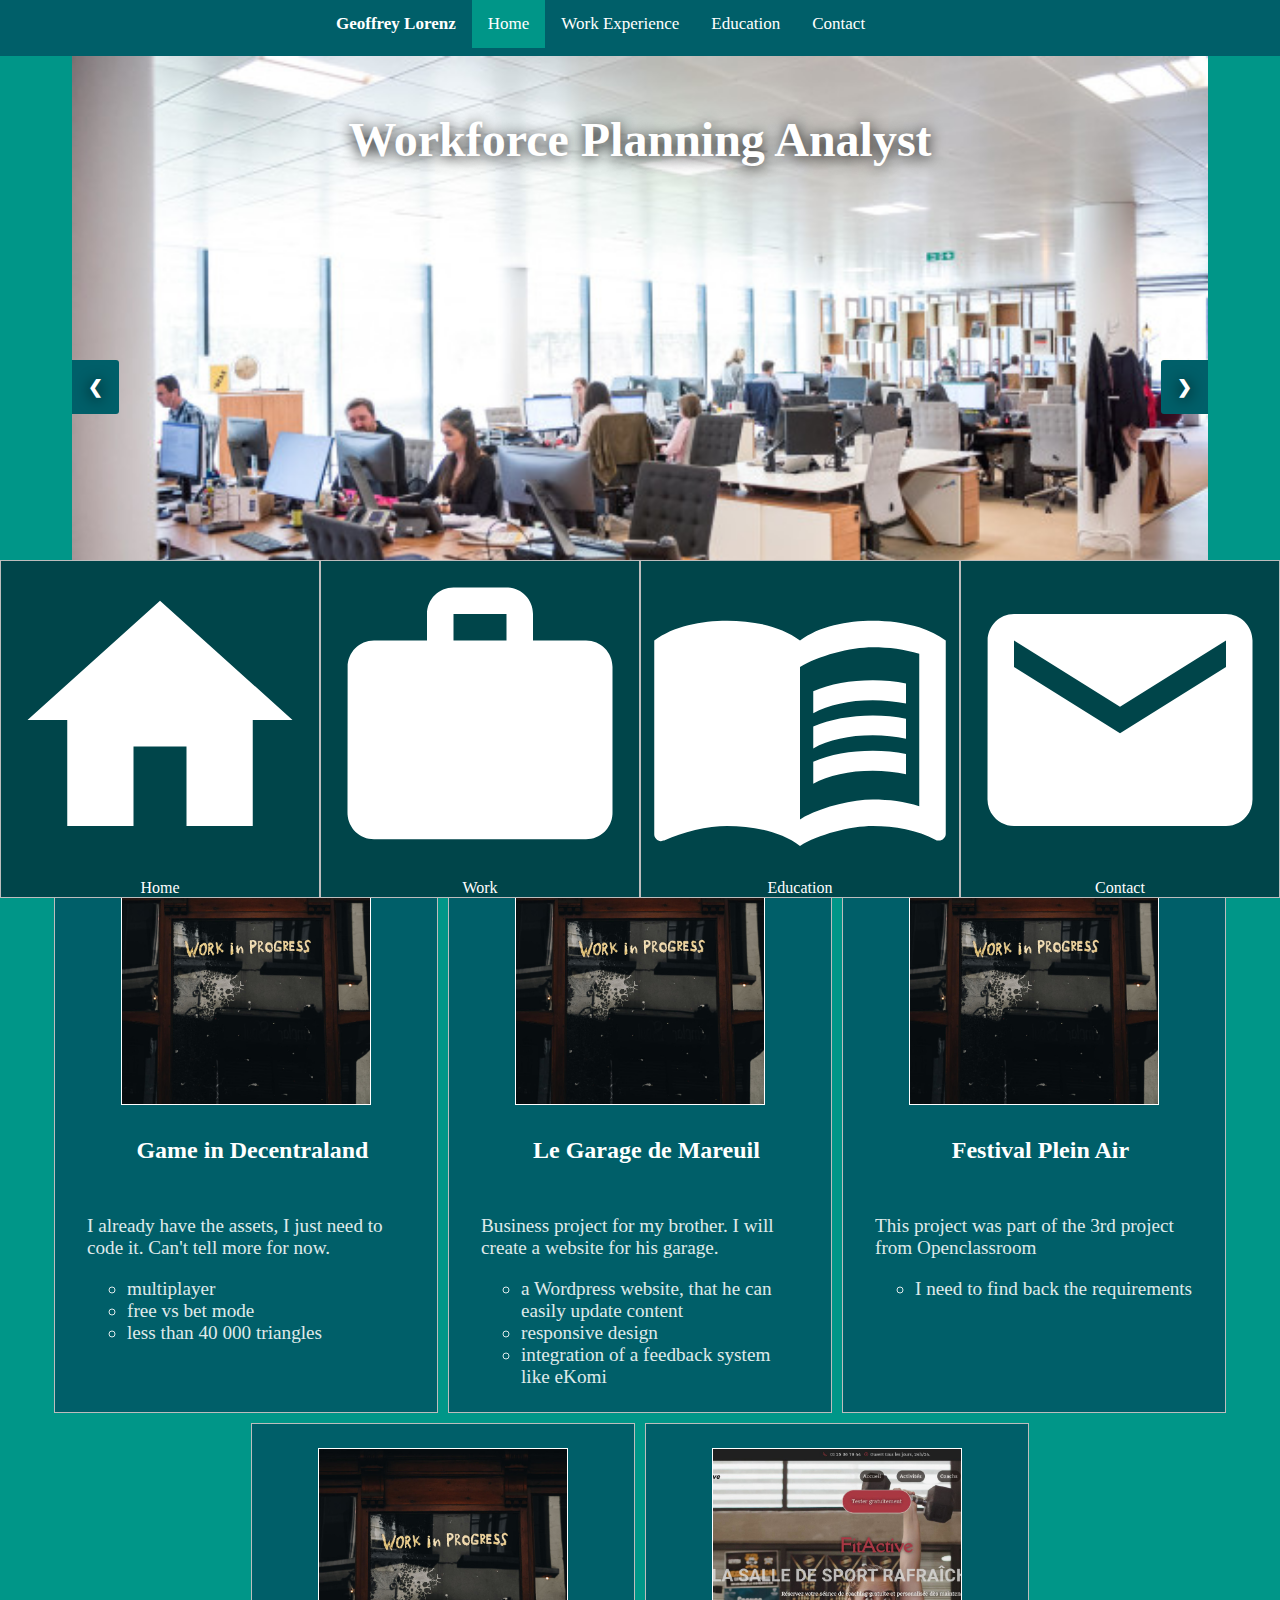
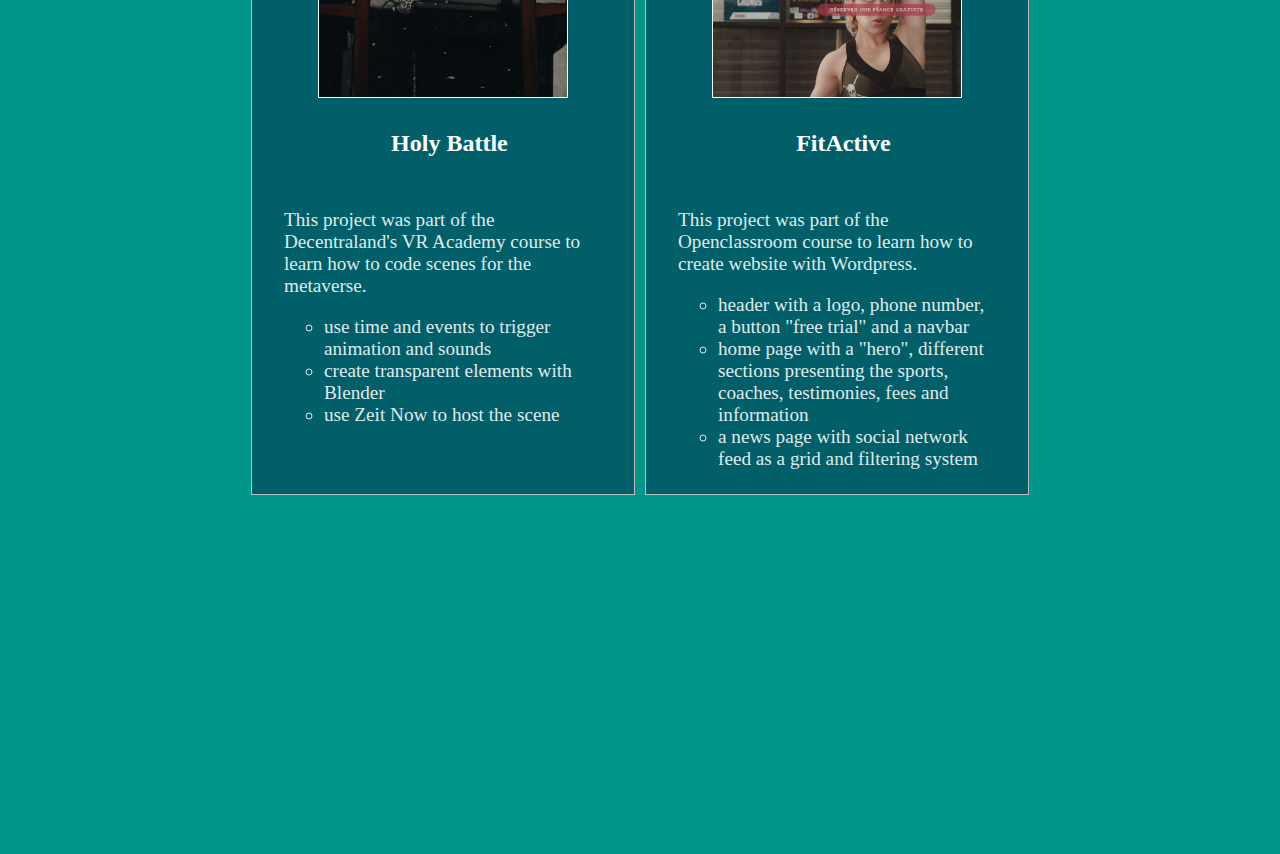
<file: design/code/index.html>
<!DOCTYPE html>
<html lang="en">
<head>
  <title>Geoffrey Lorenz's portfolio - Web Development</title>
  <meta charset="UTF-8">
  <meta name="description" content="Geoffrey's Lorenz Portfolio. Web development and VR related projects ranging from Wordpress website to 3D creations in Decentraland">
  <meta name="copyright" content="Geoffrey Lorenz">
  <meta name="author" content="geoffrey, @GeoffreyLorenz">
  <meta name="viewport" content="width=device-width, initial-scale=1.0">
  <link href='https://fonts.googleapis.com/css?family=Roboto' rel='stylesheet'>
  <link rel="stylesheet" type="text/css" href="styles/stylehomepage.css">
</head>

<body>
  <header>
    <nav class="topnav" id="myTopnav">
      <h1 id="home" class="page-title"><a href="#home">Geoffrey Lorenz</a></h1>
      <a href="#home" class="nav-element active">Home</a>
      <a href="work-experience.html" class="nav-element">Work Experience</a>
      <a href="education.html" class="nav-element">Education</a>
      <a href="hire-me.html" class="nav-element">Contact</a>
      <a href="javascript:void(0);" class="icon" onclick="myFunction()">
        <img src="images/icons/menu-white-24dp.svg" class="hamburger-menu" alt ="Hamburger menu icon">
      </a>
    </nav>
  </header>

  <section class="hero">
    <!-- Slideshow container from : https://www.w3schools.com/howto/howto_js_slideshow.asp -->
    <div class="slideshow-container fade">
      <!-- Full-width images with number and caption text -->
      <div class="mySlides fade">
        <picture class="caroussel-image">
          <source
          media="(max-width: 767px)"
          sizes="(max-width: 767px) 100vw, 767px"
          srcset="
          images/hero/home/customer-service_osceu7_ar_1_1,c_fill,g_auto__c_scale,w_270.jpg 270w,
          images/hero/home/customer-service_osceu7_ar_1_1,c_fill,g_auto__c_scale,w_393.jpg 393w,
          images/hero/home/customer-service_osceu7_ar_1_1,c_fill,g_auto__c_scale,w_496.jpg 496w,
          images/hero/home/customer-service_osceu7_ar_1_1,c_fill,g_auto__c_scale,w_584.jpg 584w,
          images/hero/home/customer-service_osceu7_ar_1_1,c_fill,g_auto__c_scale,w_674.jpg 674w,
          images/hero/home/customer-service_osceu7_ar_1_1,c_fill,g_auto__c_scale,w_759.jpg 759w,
          images/hero/home/customer-service_osceu7_ar_1_1,c_fill,g_auto__c_scale,w_767.jpg 767w">
          <source
          media="(min-width: 768px) and (max-width: 991px)"
          sizes="(max-width: 991px) 70vw, 694px"
          srcset="
          images/hero/home/customer-service_osceu7_ar_4_3,c_fill,g_auto__c_scale,w_538.jpg 538w,
          images/hero/home/customer-service_osceu7_ar_4_3,c_fill,g_auto__c_scale,w_638.jpg 638w,
          images/hero/home/customer-service_osceu7_ar_4_3,c_fill,g_auto__c_scale,w_694.jpg 694w">
          <source
          media="(min-width: 992px) and (max-width: 1199px)"
          sizes="(max-width: 1200px) 60vw, 720px"
          srcset="
          images/hero/home/customer-service_osceu7_ar_16_9,c_fill,g_auto__c_scale,w_596.jpg 596w,
          images/hero/home/customer-service_osceu7_ar_16_9,c_fill,g_auto__c_scale,w_703.jpg 703w,
          images/hero/home/customer-service_osceu7_ar_16_9,c_fill,g_auto__c_scale,w_720.jpg 720w">
          <img
          sizes="(max-width: 4800px) 40vw, 1920px"
          srcset="
          images/hero/home/customer-service_osceu7_c_scale,w_480.jpg 480w,
          images/hero/home/customer-service_osceu7_c_scale,w_601.jpg 601w,
          images/hero/home/customer-service_osceu7_c_scale,w_709.jpg 709w,
          images/hero/home/customer-service_osceu7_c_scale,w_805.jpg 805w,
          images/hero/home/customer-service_osceu7_c_scale,w_902.jpg 902w,
          images/hero/home/customer-service_osceu7_c_scale,w_985.jpg 985w,
          images/hero/home/customer-service_osceu7_c_scale,w_1066.jpg 1066w,
          images/hero/home/customer-service_osceu7_c_scale,w_1144.jpg 1144w,
          images/hero/home/customer-service_osceu7_c_scale,w_1216.jpg 1216w,
          images/hero/home/customer-service_osceu7_c_scale,w_1289.jpg 1289w,
          images/hero/home/customer-service_osceu7_c_scale,w_1361.jpg 1361w,
          images/hero/home/customer-service_osceu7_c_scale,w_1423.jpg 1423w,
          images/hero/home/customer-service_osceu7_c_scale,w_1920.jpg 1920w"
          src="images/hero/home/customer-service_osceu7_c_scale,w_1920.jpg"
          alt="Customer service office">
        </picture>
        <h2 class="carousel-title">Workforce Planning Analyst</h2>
      </div>

      <div class="mySlides fade">
        <picture class="caroussel-image">
          <source
          media="(max-width: 767px)"
          sizes="(max-width: 767px) 100vw, 767px"
          srcset="
          images/hero/home/web-developer_a68iua_ar_1_1,c_fill,g_auto__c_scale,w_200.jpg 200w,
          images/hero/home/web-developer_a68iua_ar_1_1,c_fill,g_auto__c_scale,w_343.jpg 343w,
          images/hero/home/web-developer_a68iua_ar_1_1,c_fill,g_auto__c_scale,w_456.jpg 456w,
          images/hero/home/web-developer_a68iua_ar_1_1,c_fill,g_auto__c_scale,w_545.jpg 545w,
          images/hero/home/web-developer_a68iua_ar_1_1,c_fill,g_auto__c_scale,w_645.jpg 645w,
          images/hero/home/web-developer_a68iua_ar_1_1,c_fill,g_auto__c_scale,w_724.jpg 724w,
          images/hero/home/web-developer_a68iua_ar_1_1,c_fill,g_auto__c_scale,w_767.jpg 767w">
          <source
          media="(min-width: 768px) and (max-width: 991px)"
          sizes="(max-width: 991px) 70vw, 694px"
          srcset="
          images/hero/home/web-developer_a68iua_ar_4_3,c_fill,g_auto__c_scale,w_538.jpg 538w,
          images/hero/home/web-developer_a68iua_ar_4_3,c_fill,g_auto__c_scale,w_670.jpg 670w,
          images/hero/home/web-developer_a68iua_ar_4_3,c_fill,g_auto__c_scale,w_694.jpg 694w">
          <source
          media="(min-width: 992px) and (max-width: 1199px)"
          sizes="(max-width: 1200px) 60vw, 720px"
          srcset="
          images/hero/home/web-developer_a68iua_ar_16_9,c_fill,g_auto__c_scale,w_596.jpg 596w,
          images/hero/home/web-developer_a68iua_ar_16_9,c_fill,g_auto__c_scale,w_720.jpg 720w">
          <img
          sizes="(max-width: 4800px) 40vw, 1920px"
          srcset="
          images/hero/home/web-developer_a68iua_c_scale,w_480.jpg 480w,
          images/hero/home/web-developer_a68iua_c_scale,w_622.jpg 622w,
          images/hero/home/web-developer_a68iua_c_scale,w_747.jpg 747w,
          images/hero/home/web-developer_a68iua_c_scale,w_859.jpg 859w,
          images/hero/home/web-developer_a68iua_c_scale,w_962.jpg 962w,
          images/hero/home/web-developer_a68iua_c_scale,w_1057.jpg 1057w,
          images/hero/home/web-developer_a68iua_c_scale,w_1148.jpg 1148w,
          images/hero/home/web-developer_a68iua_c_scale,w_1235.jpg 1235w,
          images/hero/home/web-developer_a68iua_c_scale,w_1317.jpg 1317w,
          images/hero/home/web-developer_a68iua_c_scale,w_1920.jpg 1920w"
          src="images/hero/home/web-developer_a68iua_c_scale,w_1920.jpg"
          alt="Laptop of a webdeveloper and other working tools">
        </picture>
        <h2 class="carousel-title">Web Developer</h2>
      </div>

      <div class="mySlides fade">
        <picture class="caroussel-image">
          <source
          media="(max-width: 767px)"
          sizes="(max-width: 767px) 100vw, 767px"
          srcset="
          images/hero/home/vr-developer_ktcyhq_ar_1_1,c_fill,g_auto__c_scale,w_200.jpg 200w,
          images/hero/home/vr-developer_ktcyhq_ar_1_1,c_fill,g_auto__c_scale,w_389.jpg 389w,
          images/hero/home/vr-developer_ktcyhq_ar_1_1,c_fill,g_auto__c_scale,w_532.jpg 532w,
          images/hero/home/vr-developer_ktcyhq_ar_1_1,c_fill,g_auto__c_scale,w_658.jpg 658w,
          images/hero/home/vr-developer_ktcyhq_ar_1_1,c_fill,g_auto__c_scale,w_767.jpg 767w">
          <source
          media="(min-width: 768px) and (max-width: 991px)"
          sizes="(max-width: 991px) 70vw, 694px"
          srcset="
          images/hero/home/vr-developer_ktcyhq_ar_4_3,c_fill,g_auto__c_scale,w_538.jpg 538w,
          images/hero/home/vr-developer_ktcyhq_ar_4_3,c_fill,g_auto__c_scale,w_694.jpg 694w">
          <source
          media="(min-width: 992px) and (max-width: 1199px)"
          sizes="(max-width: 1200px) 60vw, 720px"
          srcset="
          images/hero/home/vr-developer_ktcyhq_ar_16_9,c_fill,g_auto__c_scale,w_596.jpg 596w,
          images/hero/home/vr-developer_ktcyhq_ar_16_9,c_fill,g_auto__c_scale,w_720.jpg 720w">
          <img
          sizes="(max-width: 4800px) 40vw, 1920px"
          srcset="
          images/hero/home/vr-developer_ktcyhq_c_scale,w_480.jpg 480w,
          images/hero/home/vr-developer_ktcyhq_c_scale,w_706.jpg 706w,
          images/hero/home/vr-developer_ktcyhq_c_scale,w_894.jpg 894w,
          images/hero/home/vr-developer_ktcyhq_c_scale,w_1063.jpg 1063w,
          images/hero/home/vr-developer_ktcyhq_c_scale,w_1201.jpg 1201w,
          images/hero/home/vr-developer_ktcyhq_c_scale,w_1320.jpg 1320w,
          images/hero/home/vr-developer_ktcyhq_c_scale,w_1920.jpg 1920w"
          src="images/hero/home/vr-developer_ktcyhq_c_scale,w_1920.jpg"
          alt="Child wearing a VR headset">
        </picture>
        <h2 class="carousel-title">VR Developer</h2>
      </div>

      <!-- Next and previous buttons -->
      <a class="prev" onclick="plusSlides(-1)">&#10094;</a>
      <a class="next" onclick="plusSlides(1)">&#10095;</a>
    </div>
    <br>

    <!-- The dots/circles -->
    <div class="div-dot">
      <span class="dot" onclick="currentSlide(1)"></span>
      <span class="dot" onclick="currentSlide(2)"></span>
      <span class="dot" onclick="currentSlide(3)"></span>
    </div>
  </section>

  <section class="section-list">
    <h1 class="section-title">Projects</h1>
    <ul class="list-container" id="projects-ul">
      <li class="card-list">
        <div class="card-header">
          <img
          class="image-project"
          sizes="(max-width: 767px) 100vw, 767px"
          srcset="
          images/card-images/work-in-progress_ledhvx_ar_1_1,c_fill,g_auto__c_scale,w_270.jpg 270w,
          images/card-images/work-in-progress_ledhvx_ar_1_1,c_fill,g_auto__c_scale,w_453.jpg 453w,
          images/card-images/work-in-progress_ledhvx_ar_1_1,c_fill,g_auto__c_scale,w_588.jpg 588w,
          images/card-images/work-in-progress_ledhvx_ar_1_1,c_fill,g_auto__c_scale,w_725.jpg 725w,
          images/card-images/work-in-progress_ledhvx_ar_1_1,c_fill,g_auto__c_scale,w_767.jpg 767w"
          src="images/card-images/work-in-progress_ledhvx_ar_1_1,c_fill,g_auto__c_scale,w_767.jpg"
          alt="screenshot of le Garage de Mareuil">

          <h2 class="card-title">Game in Decentraland</h2>
          <img class="see-more-icon" src="images/icons/expand_more-white-24px.svg" alt="Click to see more">
          <div class="card-text">
            <p>I already have the assets, I just need to code it. Can't tell more for now.</p>
            <ul>
              <li>multiplayer</li>
              <li>free vs bet mode</li>
              <li>less than 40 000 triangles</li>
            </ul>
          </div>
        </div>

      </li>

      <li class="card-list">
        <div class="card-header">
          <img
          class="image-project"
          sizes="(max-width: 767px) 100vw, 767px"
          srcset="
          images/card-images/work-in-progress_ledhvx_ar_1_1,c_fill,g_auto__c_scale,w_270.jpg 270w,
          images/card-images/work-in-progress_ledhvx_ar_1_1,c_fill,g_auto__c_scale,w_453.jpg 453w,
          images/card-images/work-in-progress_ledhvx_ar_1_1,c_fill,g_auto__c_scale,w_588.jpg 588w,
          images/card-images/work-in-progress_ledhvx_ar_1_1,c_fill,g_auto__c_scale,w_725.jpg 725w,
          images/card-images/work-in-progress_ledhvx_ar_1_1,c_fill,g_auto__c_scale,w_767.jpg 767w"
          src="images/card-images/work-in-progress_ledhvx_ar_1_1,c_fill,g_auto__c_scale,w_767.jpg"
          alt="screenshot of le Garage de Mareuil">

          <h2 class="card-title">Le Garage de Mareuil</h2>
          <img class="see-more-icon" src="images/icons/expand_more-white-24px.svg" alt="Click to see more">
          <div class="card-text">
            <p>Business project for my brother. I will create a website for his garage.</p>
            <ul>
              <li>a Wordpress website, that he can easily update content</li>
              <li>responsive design</li>
              <li>integration of a feedback system like eKomi</li>
            </ul>
          </div>
        </div>

      </li>

      <li class="card-list">
        <div class="card-header">
          <img
          class="image-project"
          sizes="(max-width: 767px) 100vw, 767px"
          srcset="
          images/card-images/work-in-progress_ledhvx_ar_1_1,c_fill,g_auto__c_scale,w_270.jpg 270w,
          images/card-images/work-in-progress_ledhvx_ar_1_1,c_fill,g_auto__c_scale,w_453.jpg 453w,
          images/card-images/work-in-progress_ledhvx_ar_1_1,c_fill,g_auto__c_scale,w_588.jpg 588w,
          images/card-images/work-in-progress_ledhvx_ar_1_1,c_fill,g_auto__c_scale,w_725.jpg 725w,
          images/card-images/work-in-progress_ledhvx_ar_1_1,c_fill,g_auto__c_scale,w_767.jpg 767w"
          src="images/card-images/work-in-progress_ledhvx_ar_1_1,c_fill,g_auto__c_scale,w_767.jpg"
          alt="screenshot of Festival des Films de Plein Air">

          <h2 class="card-title">Festival Plein Air</h2>
          <img class="see-more-icon" src="images/icons/expand_more-white-24px.svg" alt="Click to see more">
          <div class="card-text">
            <p>This project was part of the 3rd project from Openclassroom</p>
            <ul>
              <li>I need to find back the requirements</li>
            </ul>
          </div>
        </div>

      </li>

      <li class="card-list">
        <div class="card-header">
          <img
          class="image-project"
          sizes="(max-width: 767px) 100vw, 767px"
          srcset="
          images/card-images/work-in-progress_ledhvx_ar_1_1,c_fill,g_auto__c_scale,w_270.jpg 270w,
          images/card-images/work-in-progress_ledhvx_ar_1_1,c_fill,g_auto__c_scale,w_453.jpg 453w,
          images/card-images/work-in-progress_ledhvx_ar_1_1,c_fill,g_auto__c_scale,w_588.jpg 588w,
          images/card-images/work-in-progress_ledhvx_ar_1_1,c_fill,g_auto__c_scale,w_725.jpg 725w,
          images/card-images/work-in-progress_ledhvx_ar_1_1,c_fill,g_auto__c_scale,w_767.jpg 767w"
          src="images/card-images/work-in-progress_ledhvx_ar_1_1,c_fill,g_auto__c_scale,w_767.jpg"
          alt="screenshot of holy battle">

          <h2 class="card-title">Holy Battle</h2>
          <img class="see-more-icon" src="images/icons/expand_more-white-24px.svg" alt="Click to see more">
          <div class="card-text">
            <p>This project was part of the Decentraland's VR Academy course to learn how to code scenes for the metaverse.</p>
            <ul>
              <li>use time and events to trigger animation and sounds</li>
              <li>create transparent elements with Blender</li>
              <li>use Zeit Now to host the scene</li>
            </ul>
          </div>
        </div>

      </li>

      <li class="card-list">
        <div class="card-header">
          <img
          class="image-project"
          sizes="(max-width: 767px) 100vw, 767px"
          srcset="
          images/card-images/fitactive_xjzmi0_ar_1_1,c_fill,g_auto__c_scale,w_270.jpg 270w,
          images/card-images/fitactive_xjzmi0_ar_1_1,c_fill,g_auto__c_scale,w_402.jpg 402w,
          images/card-images/fitactive_xjzmi0_ar_1_1,c_fill,g_auto__c_scale,w_506.jpg 506w,
          images/card-images/fitactive_xjzmi0_ar_1_1,c_fill,g_auto__c_scale,w_620.jpg 620w,
          images/card-images/fitactive_xjzmi0_ar_1_1,c_fill,g_auto__c_scale,w_712.jpg 712w,
          images/card-images/fitactive_xjzmi0_ar_1_1,c_fill,g_auto__c_scale,w_767.jpg 767w"
          src="images/card-images/fitactive_xjzmi0_ar_1_1,c_fill,g_auto__c_scale,w_767.jpg"
          alt="screenshot of FitActive">

          <h2 class="card-title">FitActive</h2>
          <img class="see-more-icon" src="images/icons/expand_more-white-24px.svg" alt="Click to see more">
          <div class="card-text">
            <p>This project was part of the Openclassroom course to learn how to create website with Wordpress.</p>
            <ul>
              <li>header with a logo, phone number, a button "free trial" and a navbar</li>
              <li>home page with a "hero", different sections presenting the sports, coaches, testimonies, fees and information</li>
              <li>a news page with social network feed as a grid and filtering system</li>
            </ul>
          </div>
        </div>

      </li>
    </ul>
  </section>

  <footer>
    <nav class="footer-nav">
      <ul class="nav-footer">
        <li>
          <a href="#home">
            <div class="footer-div active-footer" id="home_footer">
              <img src="images/icons/home-white-48dp.svg" alt="home">
              <span>Home</span>
            </div>
          </a>
        </li>

        <li>
          <a href="work-experience.html">
            <div class="footer-div" id="work">
              <img src="images/icons/work-white-48dp.svg" alt="work icon">
              <span>Work</span>
            </div>
          </a>
        </li>

        <li>
          <a href="education.html">
            <div class="footer-div" id="education">
                <img src="images/icons/menu_book-white-48dp.svg" alt="education icon">
                <span>Education</span>
            </div>
          </a>
        </li>

        <li>
          <a href="hire-me.html">
            <div class="footer-div" id="contact">
              <img src="images/icons/email-white-48dp.svg" alt="contact icon">
              <span>Contact</span>
            </div>
          </a>
        </li>
      </ul>
    </nav>
  </footer>

<script id="hamburger-menu-script" src="scripts/hamburger-menu.js" defer></script>
<script id="carousel-script" src="scripts/carousel.js" defer></script>
<script id="expand-card-script" src="scripts/expand-card.js" defer> </script>


</body>

</html>
</file>
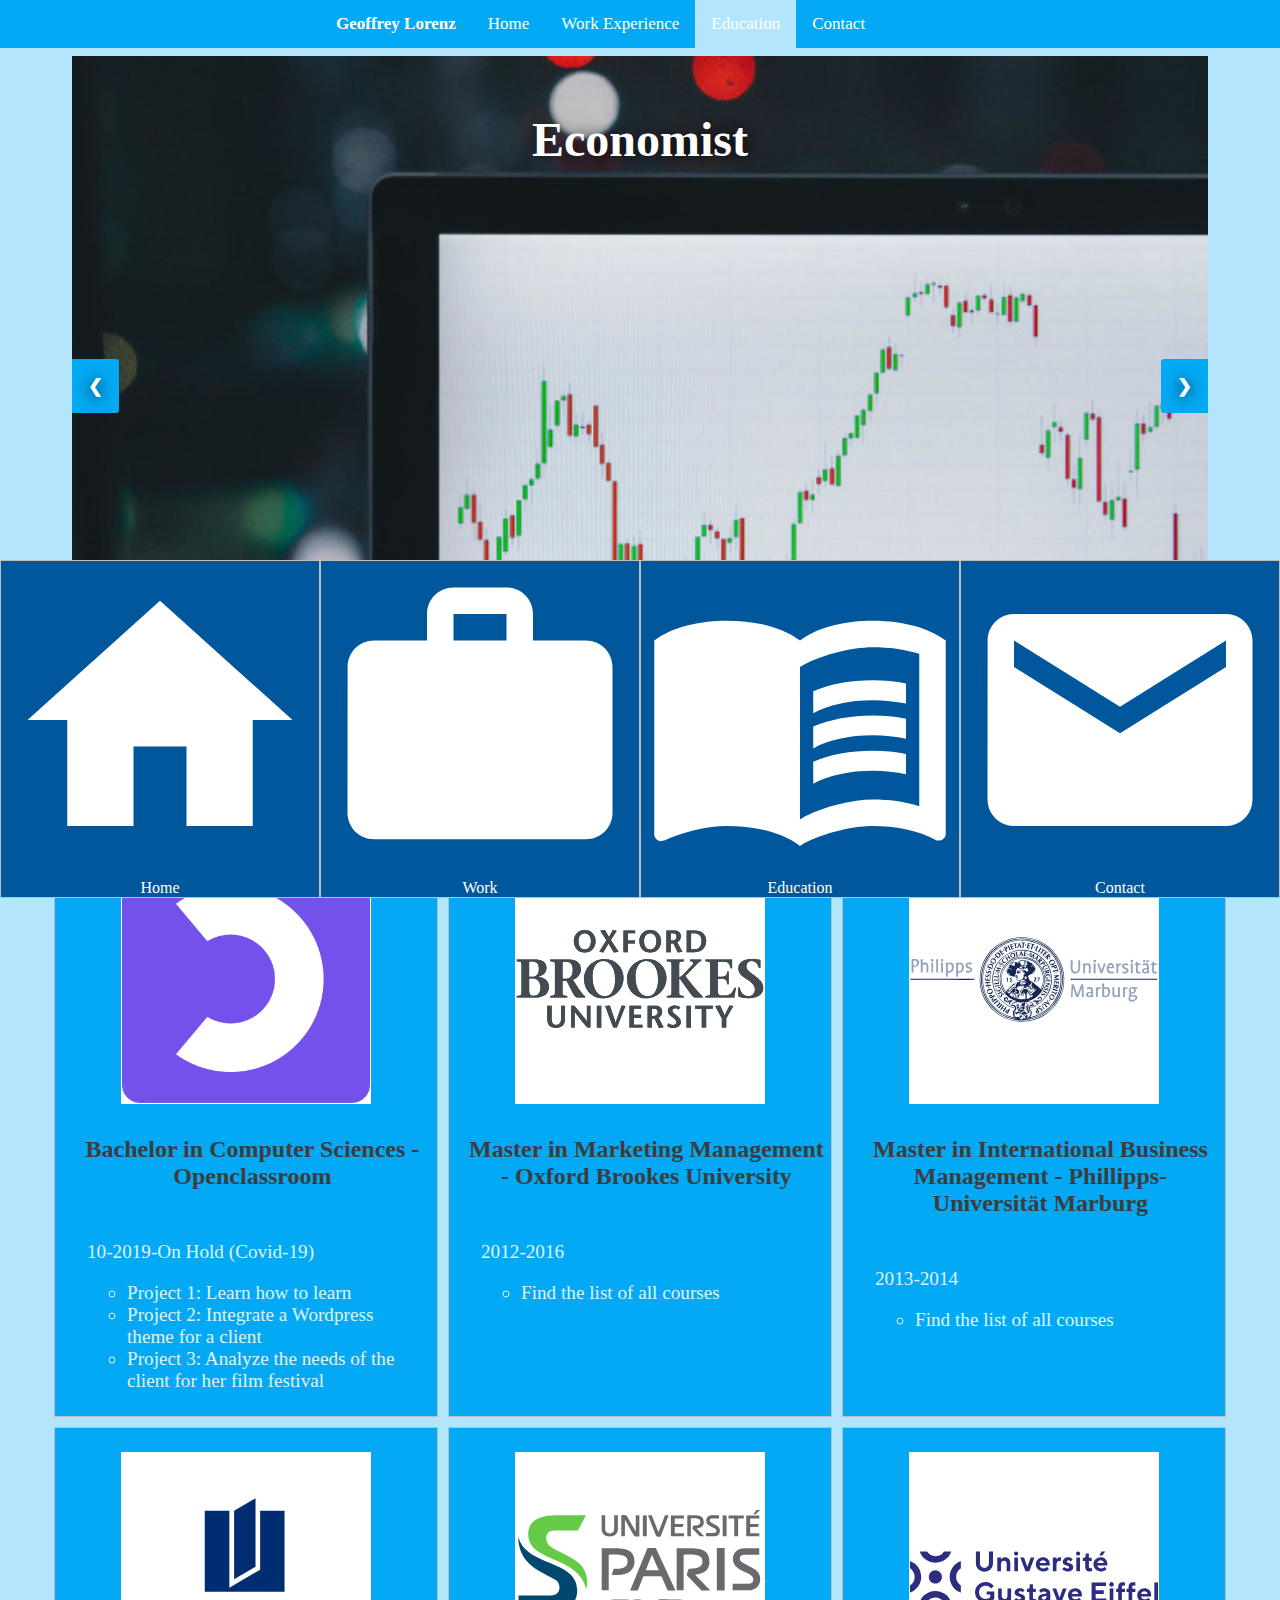
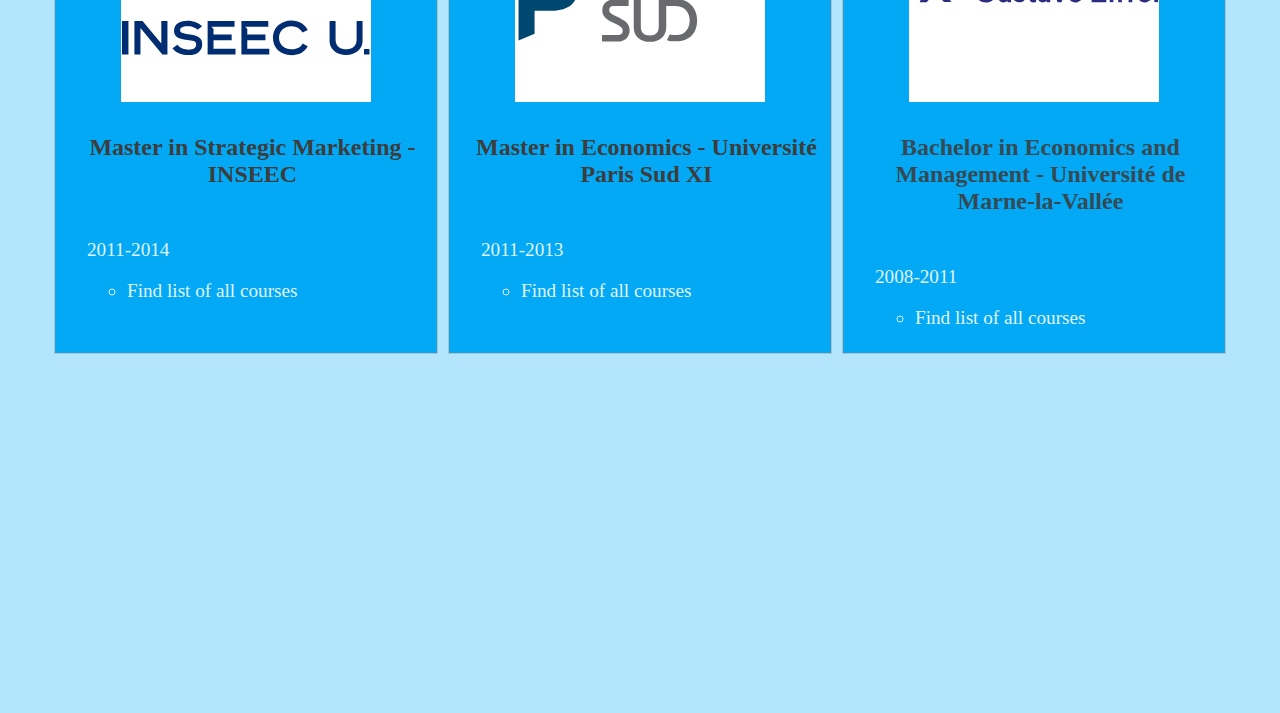
<file: design/code/education.html>
<!DOCTYPE html>
<html lang="en">
<head>
  <title>Geoffrey Lorenz's portfolio - Web Development</title>
  <meta charset="UTF-8">
  <meta name="description" content="Geoffrey's Lorenz Portfolio. Web development and VR related projects ranging from Wordpress website to 3D creations in Decentraland">
  <meta name="copyright" content="Geoffrey Lorenz">
  <meta name="author" content="geoffrey, @GeoffreyLorenz">
  <meta name="viewport" content="width=device-width, initial-scale=1.0">
  <link href='https://fonts.googleapis.com/css?family=Roboto' rel='stylesheet'>
  <link rel="stylesheet" type="text/css" href="styles/education.css">
</head>

<body>
  <header>
    <nav class="topnav" id="myTopnav">
      <h1 id="home" class="page-title"><a href="index.html">Geoffrey Lorenz</a></h1>
      <a href="index.html" class="nav-element">Home</a>
      <a href="work-experience.html" class="nav-element">Work Experience</a>
      <a href="education.html" class="nav-element active">Education</a>
      <a href="hire-me.html" class="nav-element">Contact</a>
      <a href="javascript:void(0);" class="icon" onclick="myFunction()">
        <img src="images/icons/menu-white-24dp.svg" class="hamburger-menu" alt="Hamburger menu icon">
      </a>
    </nav>
  </header>

  <section class="hero">
    <!-- Slideshow container from : https://www.w3schools.com/howto/howto_js_slideshow.asp -->
    <div class="slideshow-container fade">
      <!-- Full-width images with number and caption text -->
      <div class="mySlides fade">
        <picture class="caroussel-image">
          <source
          media="(max-width: 767px)"
          sizes="(max-width: 767px) 100vw, 767px"
          srcset="
          images/hero/education/economist_e0wk3z_ar_1_1,c_fill,g_auto__c_scale,w_200.jpg 200w,
          images/hero/education/economist_e0wk3z_ar_1_1,c_fill,g_auto__c_scale,w_412.jpg 412w,
          images/hero/education/economist_e0wk3z_ar_1_1,c_fill,g_auto__c_scale,w_570.jpg 570w,
          images/hero/education/economist_e0wk3z_ar_1_1,c_fill,g_auto__c_scale,w_694.jpg 694w,
          images/hero/education/economist_e0wk3z_ar_1_1,c_fill,g_auto__c_scale,w_767.jpg 767w">
          <source
          media="(min-width: 768px) and (max-width: 991px)"
          sizes="(max-width: 991px) 70vw, 694px"
          srcset="
          images/hero/education/economist_e0wk3z_ar_4_3,c_fill,g_auto__c_scale,w_538.jpg 538w,
          images/hero/education/economist_e0wk3z_ar_4_3,c_fill,g_auto__c_scale,w_690.jpg 690w,
          images/hero/education/economist_e0wk3z_ar_4_3,c_fill,g_auto__c_scale,w_694.jpg 694w">
          <source
          media="(min-width: 992px) and (max-width: 1199px)"
          sizes="(max-width: 1200px) 60vw, 720px"
          srcset="
          images/hero/education/economist_e0wk3z_ar_16_9,c_fill,g_auto__c_scale,w_596.jpg 596w,
          images/hero/education/economist_e0wk3z_ar_16_9,c_fill,g_auto__c_scale,w_720.jpg 720w">
          <img
          sizes="(max-width: 4800px) 40vw, 1920px"
          srcset="
          images/hero/education/economist_e0wk3z_c_scale,w_480.jpg 480w,
          images/hero/education/economist_e0wk3z_c_scale,w_693.jpg 693w,
          images/hero/education/economist_e0wk3z_c_scale,w_879.jpg 879w,
          images/hero/education/economist_e0wk3z_c_scale,w_1016.jpg 1016w,
          images/hero/education/economist_e0wk3z_c_scale,w_1146.jpg 1146w,
          images/hero/education/economist_e0wk3z_c_scale,w_1260.jpg 1260w,
          images/hero/education/economist_e0wk3z_c_scale,w_1363.jpg 1363w,
          images/hero/education/economist_e0wk3z_c_scale,w_1920.jpg 1920w"
          src="images/hero/education/economist_e0wk3z_c_scale,w_1920.jpg"
          alt="Candlestick chart displayed on a laptop">
        </picture>

        <h2 class="carousel-title">Economist</h2>
      </div>

      <div class="mySlides fade">
        <picture class="caroussel-image">
          <source
          media="(max-width: 767px)"
          sizes="(max-width: 767px) 100vw, 767px"
          srcset="
          images/hero/education/computer-science_f5b3yx_ar_1_1,c_fill,g_auto__c_scale,w_200.jpg 200w,
          images/hero/education/computer-science_f5b3yx_ar_1_1,c_fill,g_auto__c_scale,w_247.jpg 247w,
          images/hero/education/computer-science_f5b3yx_ar_1_1,c_fill,g_auto__c_scale,w_288.jpg 288w,
          images/hero/education/computer-science_f5b3yx_ar_1_1,c_fill,g_auto__c_scale,w_328.jpg 328w,
          images/hero/education/computer-science_f5b3yx_ar_1_1,c_fill,g_auto__c_scale,w_368.jpg 368w,
          images/hero/education/computer-science_f5b3yx_ar_1_1,c_fill,g_auto__c_scale,w_409.jpg 409w,
          images/hero/education/computer-science_f5b3yx_ar_1_1,c_fill,g_auto__c_scale,w_448.jpg 448w,
          images/hero/education/computer-science_f5b3yx_ar_1_1,c_fill,g_auto__c_scale,w_487.jpg 487w,
          images/hero/education/computer-science_f5b3yx_ar_1_1,c_fill,g_auto__c_scale,w_521.jpg 521w,
          images/hero/education/computer-science_f5b3yx_ar_1_1,c_fill,g_auto__c_scale,w_555.jpg 555w,
          images/hero/education/computer-science_f5b3yx_ar_1_1,c_fill,g_auto__c_scale,w_593.jpg 593w,
          images/hero/education/computer-science_f5b3yx_ar_1_1,c_fill,g_auto__c_scale,w_639.jpg 639w,
          images/hero/education/computer-science_f5b3yx_ar_1_1,c_fill,g_auto__c_scale,w_668.jpg 668w,
          images/hero/education/computer-science_f5b3yx_ar_1_1,c_fill,g_auto__c_scale,w_728.jpg 728w,
          images/hero/education/computer-science_f5b3yx_ar_1_1,c_fill,g_auto__c_scale,w_748.jpg 748w,
          images/hero/education/computer-science_f5b3yx_ar_1_1,c_fill,g_auto__c_scale,w_762.jpg 762w,
          images/hero/education/computer-science_f5b3yx_ar_1_1,c_fill,g_auto__c_scale,w_767.jpg 767w">
          <source
          media="(min-width: 768px) and (max-width: 991px)"
          sizes="(max-width: 991px) 70vw, 694px"
          srcset="
          images/hero/education/computer-science_f5b3yx_ar_4_3,c_fill,g_auto__c_scale,w_538.jpg 538w,
          images/hero/education/computer-science_f5b3yx_ar_4_3,c_fill,g_auto__c_scale,w_581.jpg 581w,
          images/hero/education/computer-science_f5b3yx_ar_4_3,c_fill,g_auto__c_scale,w_623.jpg 623w,
          images/hero/education/computer-science_f5b3yx_ar_4_3,c_fill,g_auto__c_scale,w_665.jpg 665w,
          images/hero/education/computer-science_f5b3yx_ar_4_3,c_fill,g_auto__c_scale,w_691.jpg 691w,
          images/hero/education/computer-science_f5b3yx_ar_4_3,c_fill,g_auto__c_scale,w_694.jpg 694w">
          <source
          media="(min-width: 992px) and (max-width: 1199px)"
          sizes="(max-width: 1200px) 60vw, 720px"
          srcset="
          images/hero/education/computer-science_f5b3yx_ar_16_9,c_fill,g_auto__c_scale,w_596.jpg 596w,
          images/hero/education/computer-science_f5b3yx_ar_16_9,c_fill,g_auto__c_scale,w_641.jpg 641w,
          images/hero/education/computer-science_f5b3yx_ar_16_9,c_fill,g_auto__c_scale,w_685.jpg 685w,
          images/hero/education/computer-science_f5b3yx_ar_16_9,c_fill,g_auto__c_scale,w_717.jpg 717w,
          images/hero/education/computer-science_f5b3yx_ar_16_9,c_fill,g_auto__c_scale,w_720.jpg 720w">
          <img
          sizes="(max-width: 4800px) 40vw, 1920px"
          srcset="
          images/hero/education/computer-science_f5b3yx_c_scale,w_480.jpg 480w,
          images/hero/education/computer-science_f5b3yx_c_scale,w_521.jpg 521w,
          images/hero/education/computer-science_f5b3yx_c_scale,w_562.jpg 562w,
          images/hero/education/computer-science_f5b3yx_c_scale,w_601.jpg 601w,
          images/hero/education/computer-science_f5b3yx_c_scale,w_636.jpg 636w,
          images/hero/education/computer-science_f5b3yx_c_scale,w_672.jpg 672w,
          images/hero/education/computer-science_f5b3yx_c_scale,w_708.jpg 708w,
          images/hero/education/computer-science_f5b3yx_c_scale,w_747.jpg 747w,
          images/hero/education/computer-science_f5b3yx_c_scale,w_782.jpg 782w,
          images/hero/education/computer-science_f5b3yx_c_scale,w_817.jpg 817w,
          images/hero/education/computer-science_f5b3yx_c_scale,w_855.jpg 855w,
          images/hero/education/computer-science_f5b3yx_c_scale,w_890.jpg 890w,
          images/hero/education/computer-science_f5b3yx_c_scale,w_927.jpg 927w,
          images/hero/education/computer-science_f5b3yx_c_scale,w_962.jpg 962w,
          images/hero/education/computer-science_f5b3yx_c_scale,w_999.jpg 999w,
          images/hero/education/computer-science_f5b3yx_c_scale,w_1028.jpg 1028w,
          images/hero/education/computer-science_f5b3yx_c_scale,w_1065.jpg 1065w,
          images/hero/education/computer-science_f5b3yx_c_scale,w_1103.jpg 1103w,
          images/hero/education/computer-science_f5b3yx_c_scale,w_1135.jpg 1135w,
          images/hero/education/computer-science_f5b3yx_c_scale,w_1169.jpg 1169w,
          images/hero/education/computer-science_f5b3yx_c_scale,w_1204.jpg 1204w,
          images/hero/education/computer-science_f5b3yx_c_scale,w_1237.jpg 1237w,
          images/hero/education/computer-science_f5b3yx_c_scale,w_1271.jpg 1271w,
          images/hero/education/computer-science_f5b3yx_c_scale,w_1304.jpg 1304w,
          images/hero/education/computer-science_f5b3yx_c_scale,w_1338.jpg 1338w,
          images/hero/education/computer-science_f5b3yx_c_scale,w_1369.jpg 1369w,
          images/hero/education/computer-science_f5b3yx_c_scale,w_1397.jpg 1397w,
          images/hero/education/computer-science_f5b3yx_c_scale,w_1436.jpg 1436w,
          images/hero/education/computer-science_f5b3yx_c_scale,w_1466.jpg 1466w,
          images/hero/education/computer-science_f5b3yx_c_scale,w_1503.jpg 1503w,
          images/hero/education/computer-science_f5b3yx_c_scale,w_1530.jpg 1530w,
          images/hero/education/computer-science_f5b3yx_c_scale,w_1567.jpg 1567w,
          images/hero/education/computer-science_f5b3yx_c_scale,w_1920.jpg 1920w"
          src="images/hero/education/computer-science_f5b3yx_c_scale,w_1920.jpg"
          alt="Laptop with a candlestick bar chart">
        </picture>
        <h2 class="carousel-title">Developer</h2>
      </div>

      <div class="mySlides fade">
        <picture class="caroussel-image">
        <source
        media="(max-width: 767px)"
        sizes="(max-width: 767px) 100vw, 767px"
        srcset="
        images/hero/education/marketing-strategist_d9kesc_ar_1_1,c_fill,g_auto__c_scale,w_200.jpg 200w,
        images/hero/education/marketing-strategist_d9kesc_ar_1_1,c_fill,g_auto__c_scale,w_325.jpg 325w,
        images/hero/education/marketing-strategist_d9kesc_ar_1_1,c_fill,g_auto__c_scale,w_420.jpg 420w,
        images/hero/education/marketing-strategist_d9kesc_ar_1_1,c_fill,g_auto__c_scale,w_506.jpg 506w,
        images/hero/education/marketing-strategist_d9kesc_ar_1_1,c_fill,g_auto__c_scale,w_590.jpg 590w,
        images/hero/education/marketing-strategist_d9kesc_ar_1_1,c_fill,g_auto__c_scale,w_673.jpg 673w,
        images/hero/education/marketing-strategist_d9kesc_ar_1_1,c_fill,g_auto__c_scale,w_740.jpg 740w,
        images/hero/education/marketing-strategist_d9kesc_ar_1_1,c_fill,g_auto__c_scale,w_767.jpg 767w">
        <source
        media="(min-width: 768px) and (max-width: 991px)"
        sizes="(max-width: 991px) 70vw, 694px"
        srcset="
        images/hero/education/marketing-strategist_d9kesc_ar_4_3,c_fill,g_auto__c_scale,w_538.jpg 538w,
        images/hero/education/marketing-strategist_d9kesc_ar_4_3,c_fill,g_auto__c_scale,w_634.jpg 634w,
        images/hero/education/marketing-strategist_d9kesc_ar_4_3,c_fill,g_auto__c_scale,w_694.jpg 694w">
        <source
        media="(min-width: 992px) and (max-width: 1199px)"
        sizes="(max-width: 1200px) 60vw, 720px"
        srcset="
        images/hero/education/marketing-strategist_d9kesc_ar_16_9,c_fill,g_auto__c_scale,w_596.jpg 596w,
        images/hero/education/marketing-strategist_d9kesc_ar_16_9,c_fill,g_auto__c_scale,w_702.jpg 702w,
        images/hero/education/marketing-strategist_d9kesc_ar_16_9,c_fill,g_auto__c_scale,w_720.jpg 720w">
        <img
        sizes="(max-width: 4800px) 40vw, 1920px"
        srcset="
        images/hero/education/marketing-strategist_d9kesc_c_scale,w_480.jpg 480w,
        images/hero/education/marketing-strategist_d9kesc_c_scale,w_602.jpg 602w,
        images/hero/education/marketing-strategist_d9kesc_c_scale,w_708.jpg 708w,
        images/hero/education/marketing-strategist_d9kesc_c_scale,w_804.jpg 804w,
        images/hero/education/marketing-strategist_d9kesc_c_scale,w_893.jpg 893w,
        images/hero/education/marketing-strategist_d9kesc_c_scale,w_982.jpg 982w,
        images/hero/education/marketing-strategist_d9kesc_c_scale,w_1063.jpg 1063w,
        images/hero/education/marketing-strategist_d9kesc_c_scale,w_1139.jpg 1139w,
        images/hero/education/marketing-strategist_d9kesc_c_scale,w_1213.jpg 1213w,
        images/hero/education/marketing-strategist_d9kesc_c_scale,w_1287.jpg 1287w,
        images/hero/education/marketing-strategist_d9kesc_c_scale,w_1360.jpg 1360w,
        images/hero/education/marketing-strategist_d9kesc_c_scale,w_1429.jpg 1429w,
        images/hero/education/marketing-strategist_d9kesc_c_scale,w_1920.jpg 1920w"
        src="images/hero/education/marketing-strategist_d9kesc_c_scale,w_1920.jpg"
        alt="A computer on a table, a book about marketing, and the marketer reviewing a paper file">
        </picture>
        <h2 class="carousel-title">Marketing Strategist</h2>
      </div>

      <!-- Next and previous buttons -->
      <a class="prev" onclick="plusSlides(-1)">&#10094;</a>
      <a class="next" onclick="plusSlides(1)">&#10095;</a>
    </div>
    <br>

    <!-- The dots/circles -->
    <div class="div-dot">
      <span class="dot" onclick="currentSlide(1)"></span>
      <span class="dot" onclick="currentSlide(2)"></span>
      <span class="dot" onclick="currentSlide(3)"></span>
    </div>
  </section>

  <section class="section-list">
    <h1 class="section-title">Degrees</h1>
    <ul class="list-container" id="degree-list">
      <li class="card-list">
        <div class="card-header">
          <img class="image-project" src="images/card-images/education/logo_openClassrooms-400.png" alt="Logo Openclassroom"> <!-- free of use picture from Wikipedia -->
          <h2 class="card-title">Bachelor in Computer Sciences - Openclassroom</h2>
          <img class="see-more-icon" src="images/icons/expand_more-white-24px.svg" alt="Click to see more">
        <div class="card-text">
          <p>10-2019-On Hold (Covid-19)</p>
          <ul>
            <li>Project 1: Learn how to learn</li>
            <li>Project 2: Integrate a Wordpress theme for a client</li>
            <li>Project 3: Analyze the needs of the client for her film festival</li>
          </ul>
        </div>
      </div>
      </li>

      <li class="card-list">
        <div class="card-header">
          <img class="image-project" src="images/card-images/education/Oxford_Brookes_University_logo.svg" alt="Logo Oxford Brookes University">
          <h2 class="card-title">Master in Marketing Management - Oxford Brookes University</h2>
          <img class="see-more-icon" src="images/icons/expand_more-white-24px.svg" alt="Click to see more">
          <div class="card-text">
            <p>2012-2016</p>
            <ul>
              <li>Find the list of all courses</li>
            </ul>
          </div>
        </div>
      </li>

      <li class="card-list">
        <div class="card-header">
          <img class="image-project" src="images/card-images/education/Uni_Marburg_Logo.svg" alt="Logo Philipps-Universität Marburg">
          <h2 class="card-title">Master in International Business Management - Phillipps-Universität Marburg</h2>
          <img class="see-more-icon" src="images/icons/expand_more-white-24px.svg" alt="Click to see more">
        <div class="card-text">
          <p>2013-2014</p>
          <ul>
            <li>Find the list of all courses</li>
          </ul>
        </div>
      </div>
      </li>

      <li class="card-list">
        <div class="card-header">
          <img class="image-project" src="images/card-images/education/logo-inseec-u.svg" alt="Logo INSEEC">
          <h2 class="card-title">Master in Strategic Marketing - INSEEC</h2>
          <img class="see-more-icon" src="images/icons/expand_more-white-24px.svg" alt="Click to see more">
        <div class="card-text">
          <p>2011-2014</p>
          <ul>
            <li>Find list of all courses</li>
          </ul>
        </div>
      </div>
      </li>

      <li class="card-list">
        <div class="card-header">
          <img class="image-project" src="images/card-images/education/Logo_UPSUD.svg" alt="Logo Université Paris XI">
          <h2 class="card-title">Master in Economics - Université Paris Sud XI</h2>
          <img class="see-more-icon" src="images/icons/expand_more-white-24px.svg" alt="Click to see more">
        <div class="card-text">
          <p>2011-2013</p>
          <ul>
            <li>Find list of all courses</li>
          </ul>
        </div>
      </div>
      </li>

      <li class="card-list">
        <div class="card-header">
          <img class="image-project" src="images/card-images/education/Logo_Université_Gustave_Eiffel_2020.svg" alt="Logo Clicksvenue"> <!-- free of use picture from Wikipedia -->
          <h1 class="card-title">Bachelor in Economics and Management - Université de Marne-la-Vallée</h1>
          <img class="see-more-icon" src="images/icons/expand_more-white-24px.svg" alt="Click to see more">
        <div class="card-text">
          <p>2008-2011</p>
          <ul>
            <li>Find list of all courses</li>
          </ul>
        </div>
      </div>
      </li>

    </ul>
  </section>

  <footer>
    <nav class="footer-nav">
      <ul class="nav-footer">
        <li>
          <a href="index.html">
            <div class="footer-div active-footer" id="home_footer">
              <img src="images/icons/home-white-48dp.svg" alt="home">
              <span>Home</span>
            </div>
          </a>
        </li>

        <li>
          <a href="work-experience.html">
            <div class="footer-div" id="work">
              <img src="images/icons/work-white-48dp.svg" alt="work icon">
              <span>Work</span>
            </div>
          </a>
        </li>

        <li>
          <a href="education.html">
            <div class="footer-div" id="education">
                <img src="images/icons/menu_book-white-48dp.svg" alt="education icon">
                <span>Education</span>
            </div>
          </a>
        </li>

        <li>
          <a href="hire-me.html">
            <div class="footer-div" id="contact">
              <img src="images/icons/email-white-48dp.svg" alt="contact icon">
              <span>Contact</span>
            </div>
          </a>
        </li>
      </ul>
    </nav>
  </footer>

<script id="hamburger-menu-script" src="scripts/hamburger-menu.js" defer></script>
<script id="carousel-script" src="scripts/carousel.js" defer></script>
<script id="expand-card-script" src="scripts/expand-card.js" defer> </script>


</body>

</html>
</file>
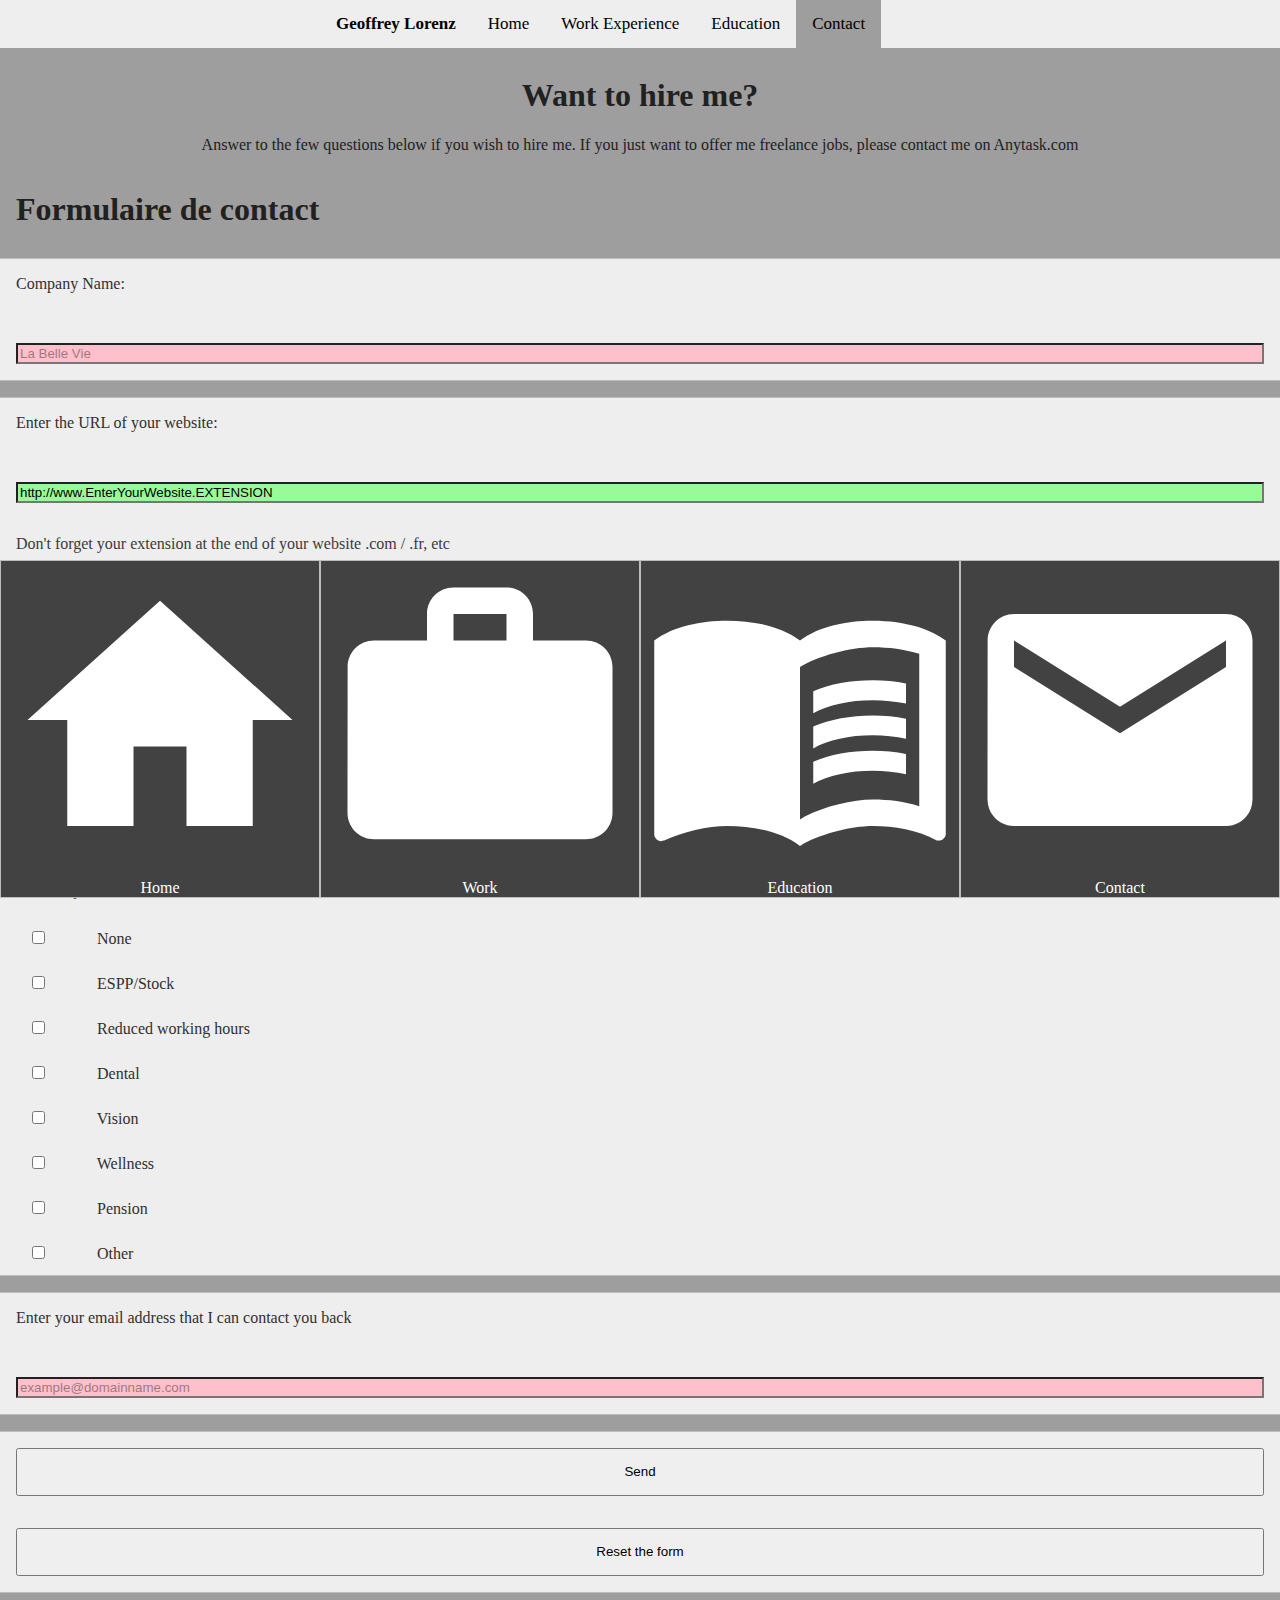
<file: design/code/hire-me.html>
<!DOCTYPE html>
<html lang="en">
<head>
  <title>Geoffrey Lorenz's portfolio - Web Development</title>
  <meta charset="UTF-8">
  <meta name="description" content="Geoffrey's Lorenz Portfolio. Web development and VR related projects ranging from Wordpress website to 3D creations in Decentraland">
  <meta name="copyright" content="Geoffrey Lorenz">
  <meta name="author" content="geoffrey, @GeoffreyLorenz">
  <meta name="viewport" content="width=device-width, initial-scale=1.0">
  <link href='https://fonts.googleapis.com/css?family=Roboto' rel='stylesheet'>
  <link rel="stylesheet" type="text/css" href="styles/hire-me.css">
</head>

<body>
  <header>
    <nav class="topnav" id="myTopnav">
      <h1 id="home" class="page-title"><a href="index.html">Geoffrey Lorenz</a></h1>
      <a href="index.html" class="nav-element">Home</a>
      <a href="work-experience.html" class="nav-element">Work Experience</a>
      <a href="education.html" class="nav-element">Education</a>
      <a href="hire-me.html" class="nav-element active">Contact</a>
      <a href="javascript:void(0);" class="icon" onclick="myFunction()">
        <img src="images/icons/menu-black-24dp.svg" class="hamburger-menu" alt="Hamburger menu icon">
      </a>
    </nav>
  </header>

  <section class="hero">
    <h1 class="page-title">Want to hire me?</h1>
    <p>Answer to the few questions below if you wish to hire me. If you just want to offer me freelance jobs, please contact me on Anytask.com</p>
  </section>

  <section class="section-list">
    <h1 class="section-title">Formulaire de contact</h1>
    <form class="list-container" id="formulaire">
      <div class="card-list">
        <label for="CompanyName">Company Name:</label><br>
        <input class="to-validate" type="text" id="CompanyName" name="Company Name" maxlength="30" placeholder="La Belle Vie" required>
      </div>

      <div class="card-list">
        <label for="UrlWebsite">Enter the URL of your website:</label><br>
        <input class="to-validate" type="url" id="UrlWebsite" name="URL website" placeholder="http://www.yourwebsite.com" pattern="^(?:http(s)?:\/\/)?[\w.-]+(?:\.[\w\.-]+)+[\w\-\._~:/?#[\]@!\$&'\(\)\*\+,;=.]+$" value="http://www.EnterYourWebsite.EXTENSION" required>
        <p>Don't forget your extension at the end of your website .com / .fr, etc</p>
      </div>

      <div class="card-list">
        <label for="PositionName">Name of the position you are willing to propose me:</label><br>
        <input class="to-validate" type="text" id="PositionName" name="Position" maxlength="30" placeholder="JavaScript Developer" required>
      </div>

      <div class="card-list">
        <label for="MinimumSalary">Minimum yearly salary you can offer in €:</label><br>
        <input class="to-validate" type="number" id="MinimumSalary" name="Minimum Salary" min="0" placeholder="60000" required>
      </div>

      <div class="card-list" id="benefit-container">
        <p>Benefits you can offer?</p>
        <div>
          <input class="benefit" type="checkbox" id="none" name="none" value="none">
          <label for="none">None</label>
        </div>
        <div>
          <input class="benefit" type="checkbox" id="espp" name="espp" value="espp">
          <label for="espp">ESPP/Stock</label>
        </div>
        <div>
          <input class="benefit" type="checkbox" id="reducedHours" name="reducedHours" value="reducedHours">
          <label for="reducedHours">Reduced working hours</label>
        </div>
        <div>
          <input class="benefit" type="checkbox" id="dental" name="dental" value="Dental">
          <label for="dental">Dental</label>
        </div>
        <div>
          <input class="benefit" type="checkbox" id="vision" name="vision" value="Vision">
          <label for="vision">Vision</label>
        </div>
        <div>
          <input class="benefit" type="checkbox" id="wellness" name="wellness" value="Wellness">
          <label for="wellness">Wellness</label>
        </div>
        <div>
          <input class="benefit" type="checkbox" id="pension" name="pension" value="Pension">
          <label for="pension">Pension</label>
        </div>
        <div>
          <input class="benefit" type="checkbox" id="other" name="other" value="other">
          <label for="other">Other</label>
        </div>
      </div>

      <div class="card-list">
        <label for="Email">Enter your email address that I can contact you back</label><br>
        <input class="to-validate" type="email" id="Email" name="Email" placeholder="example@domainname.com" title="Don't forget the @" required>
      </div>

      <div class="card-list">
        <input type="submit" value="Send" onclick="valthis(); return false;">
        <input type="reset" value="Reset the form">
      </div>
    </form>
  </section>

  <footer>
    <nav class="footer-nav">
      <ul class="nav-footer">
        <li>
          <a href="index.html">
            <div class="footer-div active-footer" id="home_footer">
              <img src="images/icons/home-white-48dp.svg" alt="home">
              <span>Home</span>
            </div>
          </a>
        </li>

        <li>
          <a href="work-experience.html">
            <div class="footer-div" id="work">
              <img src="images/icons/work-white-48dp.svg" alt="work icon">
              <span>Work</span>
            </div>
          </a>
        </li>

        <li>
          <a href="education.html">
            <div class="footer-div" id="education">
                <img src="images/icons/menu_book-white-48dp.svg" alt="education icon">
                <span>Education</span>
            </div>
          </a>
        </li>

        <li>
          <a href="hire-me.html">
            <div class="footer-div" id="contact">
              <img src="images/icons/email-white-48dp.svg" alt="contact icon">
              <span>Contact</span>
            </div>
          </a>
        </li>
      </ul>
    </nav>
  </footer>

<script id="hamburger-menu-script" src="scripts/hamburger-menu.js" defer></script>
<script id="validation-script" src="scripts/validation.js" defer></script>

</body>

</html>
</file>
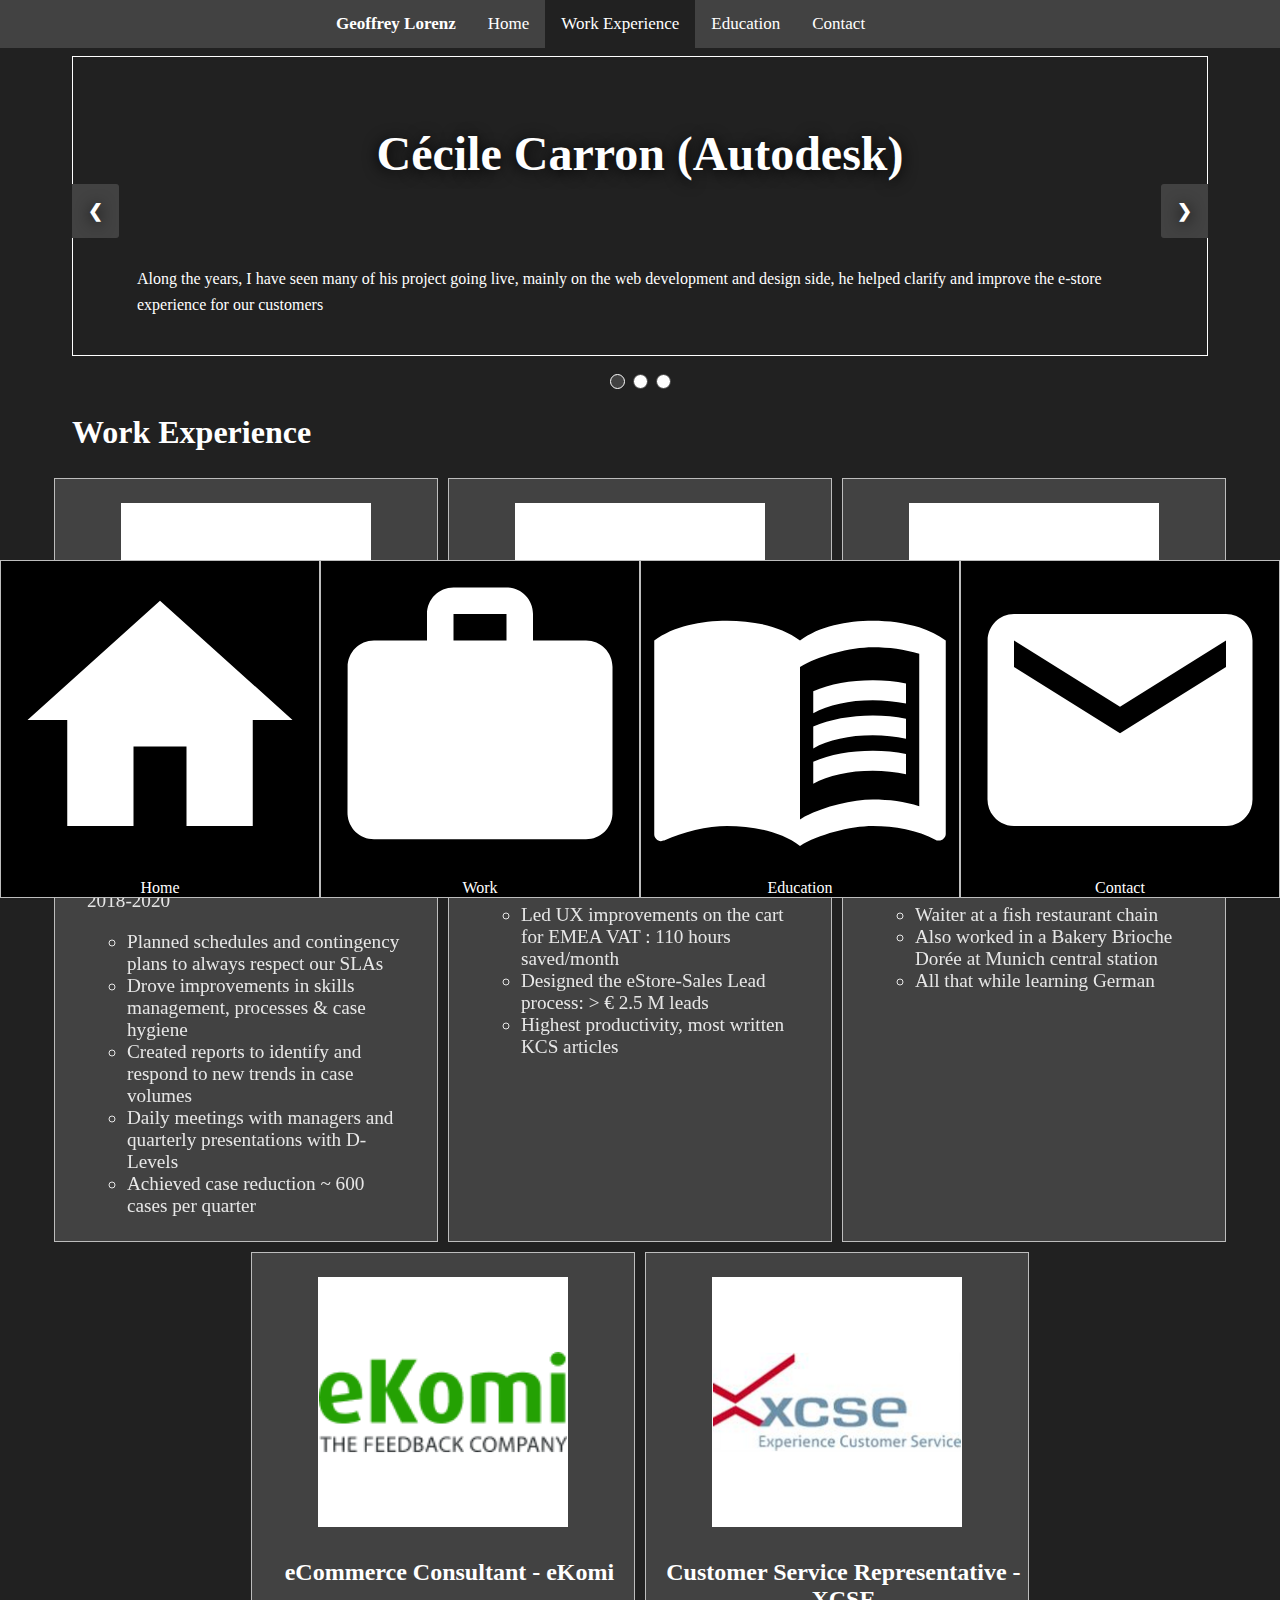
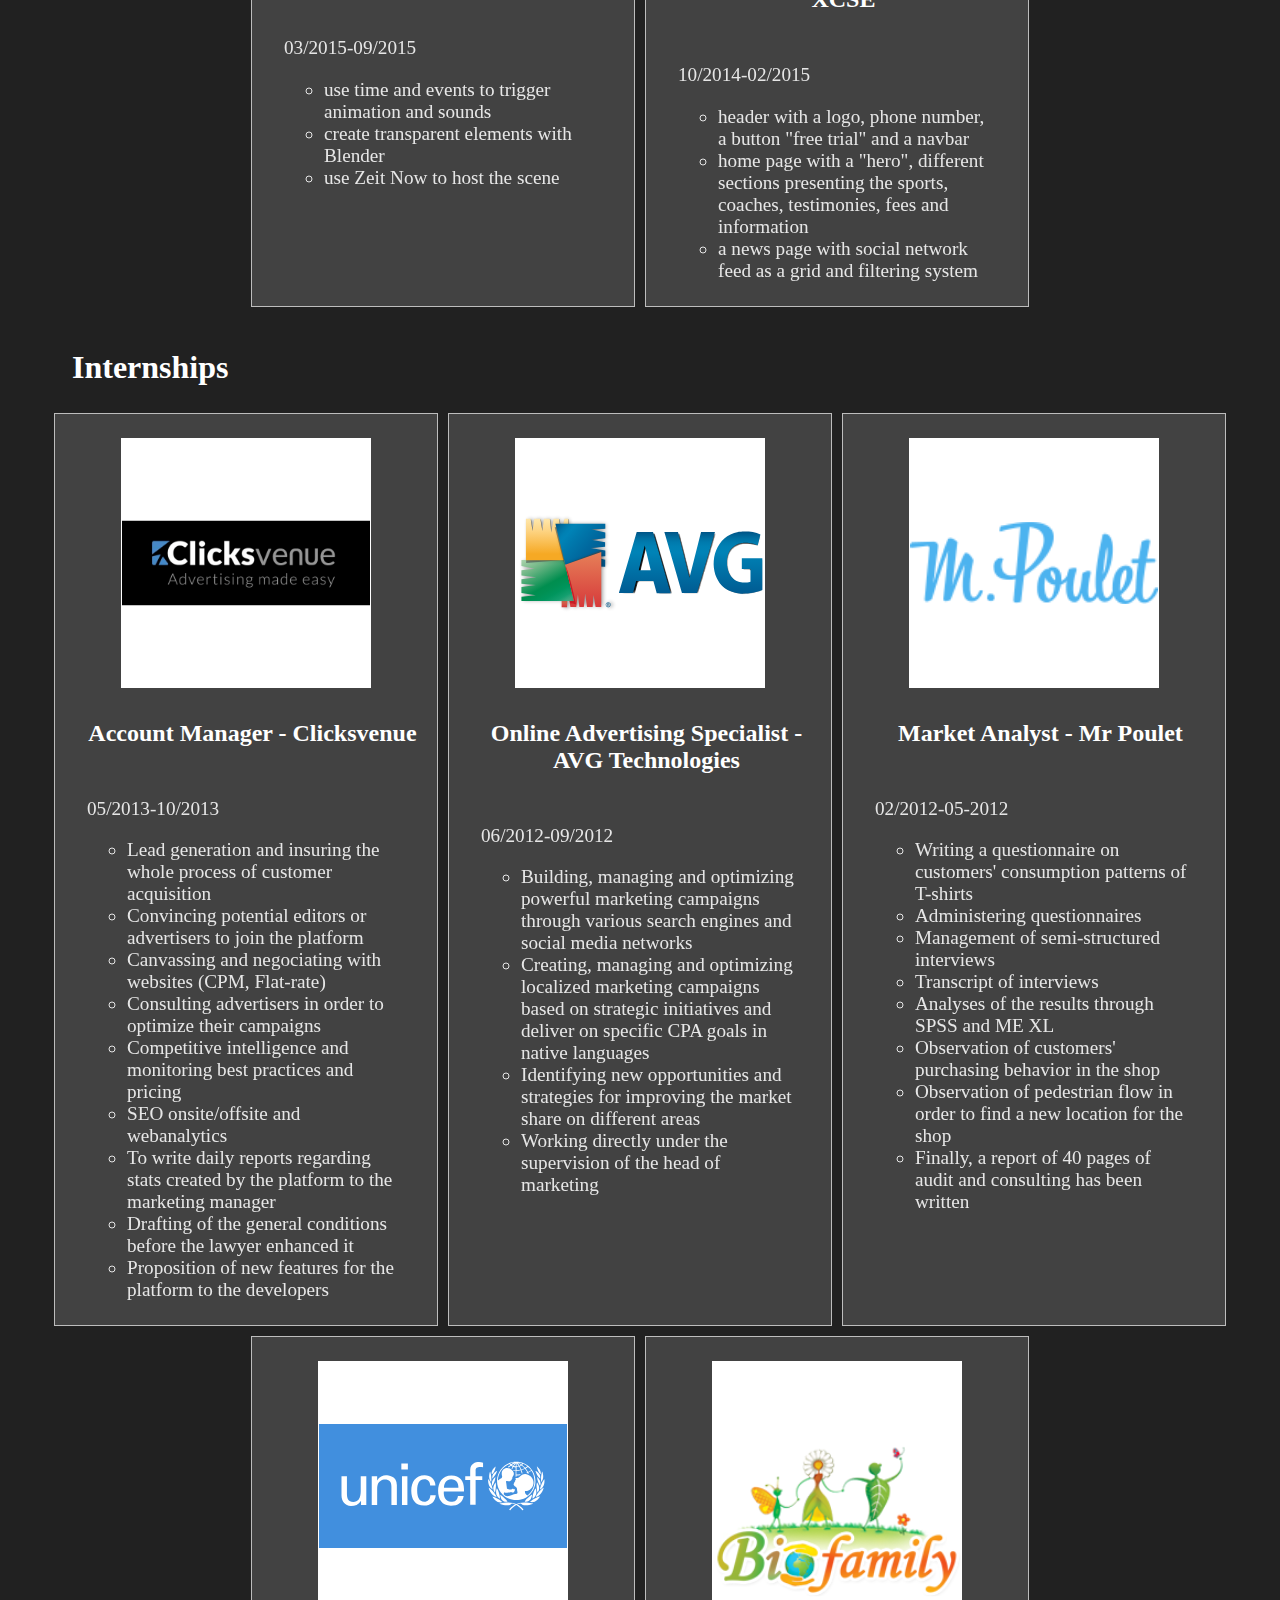
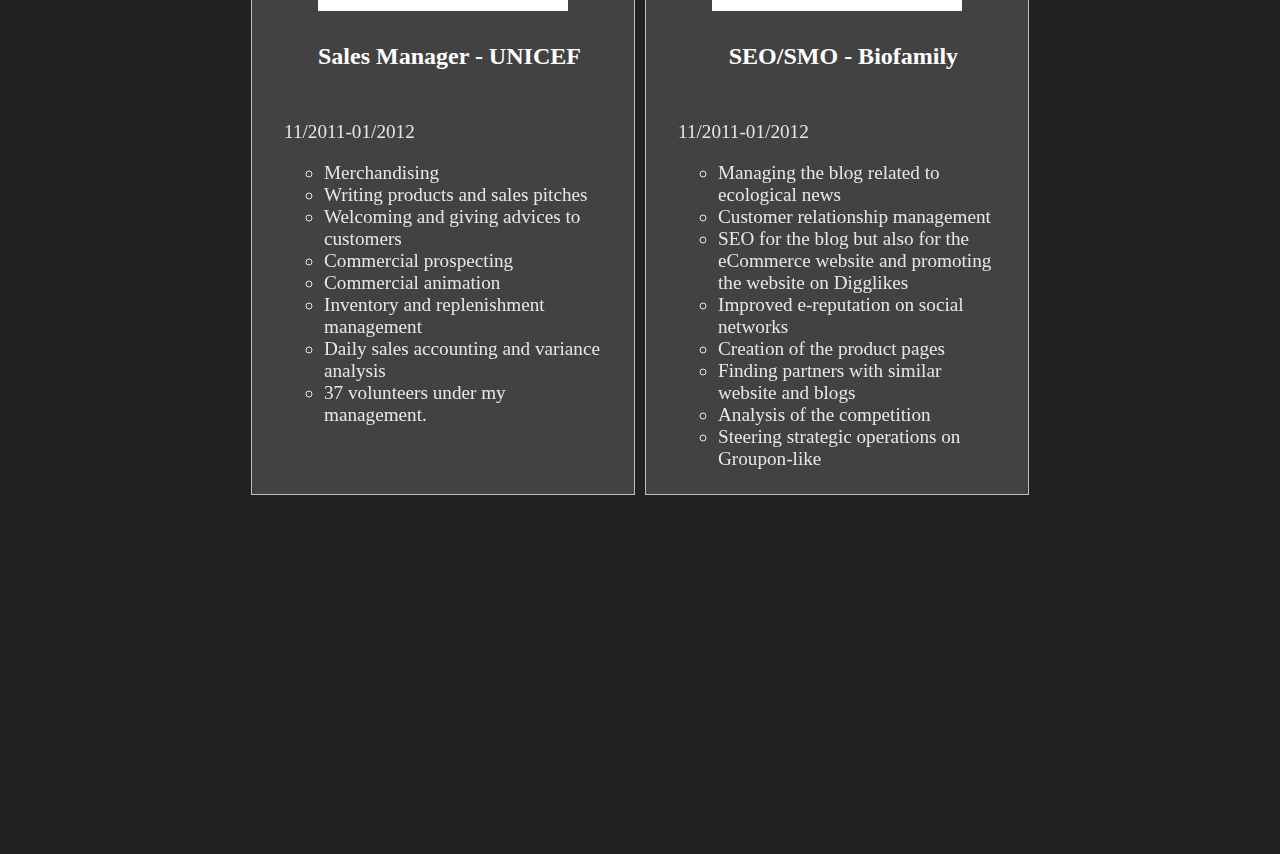
<file: design/code/work-experience.html>
<!DOCTYPE html>
<html lang="en">
<head>
  <title>Geoffrey Lorenz's Career</title>
  <meta charset="UTF-8">
  <meta name="description" content="Geoffrey's Lorenz Portfolio. Web development and VR related projects ranging from Wordpress website to 3D creations in Decentraland">
  <meta name="copyright" content="Geoffrey Lorenz">
  <meta name="author" content="geoffrey, @GeoffreyLorenz">
  <meta name="viewport" content="width=device-width, initial-scale=1.0">
  <link href='https://fonts.googleapis.com/css?family=Roboto' rel='stylesheet'>
  <link rel="stylesheet" type="text/css" href="styles/work-experience.css">
</head>

<body>
  <header>
    <nav class="topnav" id="myTopnav">
      <h1 id="home" class="page-title"><a href="index.html">Geoffrey Lorenz</a></h1>
      <a href="index.html" class="nav-element">Home</a>
      <a href="work-experience.html" class="nav-element active">Work Experience</a>
      <a href="education.html" class="nav-element">Education</a>
      <a href="hire-me.html" class="nav-element">Contact</a>
      <a href="javascript:void(0);" class="icon" onclick="myFunction()">
        <img src="images/icons/menu-white-24dp.svg" class="hamburger-menu" alt="Hamburger menu icon">
      </a>
    </nav>
  </header>

  <section class="hero">
    <!-- Slideshow container from : https://www.w3schools.com/howto/howto_js_slideshow.asp -->
    <div class="slideshow-container fade">
      <!-- Full-width images with number and caption text -->
      <div class="mySlides fade">
        <h2 class="carousel-title">Cécile Carron (Autodesk)</h2>
        <p>Along the years, I have seen many of his project going live, mainly on the web development and design side, he helped clarify and improve the e-store experience for our customers</p>
      </div>

      <div class="mySlides fade">
        <h2 class="carousel-title">Luciano Neves (ex Manager at Autodesk)</h2>
        <p>Geoffrey is the smartest person I've ever met. He is also the fastest learner I've ever encountered as well. Whatever Geoffrey did not know on a given day, he would immediately investigate, study and learn it within a spectacularly short time-frame. </p>
      </div>

      <div class="mySlides fade">
        <h2 class="carousel-title">Rosangela Sciacca (Autodesk)</h2>
        <p>The tireless support, a straight-forward yet sympathetic approach, as well as excellent analytical skills earned him a promotion to Client Services Team Leader and Workforce Manager.</p>
      </div>

      <!-- Next and previous buttons -->
      <a class="prev" onclick="plusSlides(-1)">&#10094;</a>
      <a class="next" onclick="plusSlides(1)">&#10095;</a>
    </div>
    <br>

    <!-- The dots/circles -->
    <div class="div-dot">
      <span class="dot" onclick="currentSlide(1)"></span>
      <span class="dot" onclick="currentSlide(2)"></span>
      <span class="dot" onclick="currentSlide(3)"></span>
    </div>
  </section>

  <section class="section-list">
    <h1 class="section-title">Work Experience</h1>
    <ul class="list-container" id="job-list">
      <li class="card-list">
        <div class="card-header">
          <img class="image-project" src="images/card-images/work-experience/autodesk-logo-cmyk-1line-large-v2_cmyk_black_1line_large.svg" alt="Logo Autodesk"> <!-- free of use picture from Wikipedia -->
          <h2 class="card-title">Workforce planning analyst - Autodesk</h2>
          <img class="see-more-icon" src="images/icons/expand_more-white-24px.svg" alt="Click to see more">
          <div class="card-text">
            <p>2018-2020</p>
            <ul>
              <li>Planned schedules and contingency plans to always respect our SLAs</li>
              <li>Drove improvements in skills management, processes & case hygiene</li>
              <li>Created reports to identify and respond to new trends in case volumes</li>
              <li>Daily meetings with managers and quarterly presentations with D-Levels</li>
              <li>Achieved case reduction ~ 600 cases per quarter</li>
            </ul>
          </div>
        </div>
      </li>

      <li class="card-list">
        <div class="card-header">
          <img class="image-project" src="images/card-images/work-experience/autodesk-logo-cmyk-1line-large-v2_cmyk_black_1line_large.svg" alt="Logo Autodesk">
          <h2 class="card-title">eStore Specialist - Autodesk</h2>
          <img class="see-more-icon" src="images/icons/expand_more-white-24px.svg" alt="Click to see more">
          <div class="card-text">
            <p>2016-2018</p>
            <ul>
              <li>Led UX improvements on the cart for EMEA VAT : 110 hours saved/month </li>
              <li>Designed the eStore-Sales Lead process: > € 2.5 M leads</li>
              <li>Highest productivity, most written KCS articles</li>
            </ul>
          </div>
        </div>
      </li>

      <li class="card-list">
        <div class="card-header">
          <img class="image-project" src="images/card-images/work-experience/nordsee-logo.svg" alt="Logo Nordsee">
          <h2 class="card-title">Waiter - Nordsee</h2>
          <img class="see-more-icon" src="images/icons/expand_more-white-24px.svg" alt="Click to see more">
          <div class="card-text">
            <p>03/2016-09-2016</p>
            <ul>
              <li>Waiter at a fish restaurant chain</li>
              <li>Also worked in a Bakery Brioche Dorée at Munich central station</li>
              <li>All that while learning German</li>
            </ul>
          </div>
        </div>
      </li>

      <li class="card-list">
        <div class="card-header">
          <img class="image-project" src="images/card-images/work-experience/eKomi-logo.svg" alt="Logo eKomi">
          <h2 class="card-title">eCommerce Consultant - eKomi</h2>
          <img class="see-more-icon" src="images/icons/expand_more-white-24px.svg" alt="Click to see more">
          <div class="card-text">
            <p>03/2015-09/2015</p>
            <ul>
              <li>use time and events to trigger animation and sounds</li>
              <li>create transparent elements with Blender</li>
              <li>use Zeit Now to host the scene</li>
            </ul>
          </div>
        </div>
      </li>

      <li class="card-list">
        <div class="card-header">
          <img class="image-project" src="images/card-images/work-experience/xcse-logo.svg" alt="Logo XCSE">
          <h2 class="card-title">Customer Service Representative - XCSE</h2>
          <img class="see-more-icon" src="images/icons/expand_more-white-24px.svg" alt="Click to see more">
          <div class="card-text">
            <p>10/2014-02/2015</p>
            <ul>
              <li>header with a logo, phone number, a button "free trial" and a navbar</li>
              <li>home page with a "hero", different sections presenting the sports, coaches, testimonies, fees and information</li>
              <li>a news page with social network feed as a grid and filtering system</li>
            </ul>
          </div>
        </div>
      </li>
    </ul>
  </section>

  <section class="section-list">
    <h1 class="section-title">Internships</h1>
    <ul class="list-container" id="internships">
      <li class="card-list">
        <div class="card-header">
          <img class="image-project" src="images/card-images/work-experience/clicksvenue-logo.svg" alt="Logo Clicksvenue"> <!-- free of use picture from Wikipedia -->
          <h2 class="card-title">Account Manager - Clicksvenue</h2>
          <img class="see-more-icon" src="images/icons/expand_more-white-24px.svg" alt="Click to see more">
          <div class="card-text">
            <p>05/2013-10/2013</p>
            <ul>
              <li>Lead generation and insuring the whole process of customer acquisition</li>
              <li>Convincing potential editors or advertisers to join the platform</li>
              <li>Canvassing and negociating with websites (CPM, Flat-rate)</li>
              <li>Consulting advertisers in order to optimize their campaigns</li>
              <li>Competitive intelligence and monitoring best practices and pricing</li>
              <li>SEO onsite/offsite and webanalytics</li>
              <li>To write daily reports regarding stats created by the platform to the marketing manager</li>
              <li>Drafting of the general conditions before the lawyer enhanced it</li>
              <li>Proposition of new features for the platform to the developers</li>
            </ul>
          </div>
        </div>

      </li>

      <li class="card-list">
        <div class="card-header">
          <img class="image-project" src="images/card-images/work-experience/avg-logo.svg" alt="Logo AVG Technologies">
          <h2 class="card-title">Online Advertising Specialist - AVG Technologies</h2>
          <img class="see-more-icon" src="images/icons/expand_more-white-24px.svg" alt="Click to see more">
          <div class="card-text">
            <p>06/2012-09/2012</p>
            <ul>
              <li>Building, managing and optimizing powerful marketing campaigns through various search engines and social media networks</li>
              <li>Creating, managing and optimizing localized marketing campaigns based on strategic initiatives and deliver on specific CPA goals in native languages</li>
              <li>Identifying new opportunities and strategies for improving the market share on different areas</li>
              <li>Working directly under the supervision of the head of marketing</li>
            </ul>
          </div>
        </div>
      </li>

      <li class="card-list">
        <div class="card-header">
          <img class="image-project" src="images/card-images/work-experience/logo-mr-poulet.svg" alt="Logo Mr Poulet">
          <h2 class="card-title">Market Analyst - Mr Poulet</h2>
          <img class="see-more-icon" src="images/icons/expand_more-white-24px.svg" alt="Click to see more">
          <div class="card-text">
            <p>02/2012-05-2012</p>
            <ul>
              <li>Writing a questionnaire on customers' consumption patterns of T-shirts</li>
              <li>Administering questionnaires</li>
              <li>Management of semi-structured interviews</li>
              <li>Transcript of interviews</li>
              <li>Analyses of the results through SPSS and ME XL</li>
              <li>Observation of customers' purchasing behavior in the shop</li>
              <li>Observation of pedestrian flow in order to find a new location for the shop</li>
              <li>Finally, a report of 40 pages of audit and consulting has been written</li>
            </ul>
          </div>
        </div>
      </li>

      <li class="card-list">
        <div class="card-header">
          <img class="image-project" src="images/card-images/work-experience/unicef-logo.svg" alt="Logo UNICEF">
          <h2 class="card-title">Sales Manager - UNICEF</h2>
          <img class="see-more-icon" src="images/icons/expand_more-white-24px.svg" alt="Click to see more">
          <div class="card-text">
            <p>11/2011-01/2012</p>
            <ul>
              <li>Merchandising</li>
              <li>Writing products and sales pitches</li>
              <li>Welcoming and giving advices to customers</li>
              <li>Commercial prospecting</li>
              <li>Commercial animation</li>
              <li>Inventory and replenishment management</li>
              <li>Daily sales accounting and variance analysis</li>
              <li>37 volunteers under my management.</li>
            </ul>
          </div>
        </div>
      </li>

      <li class="card-list">
        <div class="card-header">
          <img class="image-project" src="images/card-images/work-experience/logo-biofamily.svg" alt="Logo Biofamily">
          <h2 class="card-title">SEO/SMO - Biofamily</h2>
          <img class="see-more-icon" src="images/icons/expand_more-white-24px.svg" alt="Click to see more">
          <div class="card-text">
            <p>11/2011-01/2012</p>
            <ul>
              <li>Managing the blog related to ecological news</li>
              <li>Customer relationship management</li>
              <li>SEO for the blog but also for the eCommerce website and promoting the website on Digglikes</li>
              <li>Improved e-reputation on social networks</li>
              <li>Creation of the product pages</li>
              <li>Finding partners with similar website and blogs</li>
              <li>Analysis of the competition</li>
              <li>Steering strategic operations on Groupon-like</li>
            </ul>
          </div>
        </div>
      </li>

    </ul>
  </section>

  <footer>
    <nav class="footer-nav">
      <ul class="nav-footer">
        <li>
          <a href="index.html">
            <div class="footer-div active-footer" id="home_footer">
              <img src="images/icons/home-white-48dp.svg" alt="home">
              <span>Home</span>
            </div>
          </a>
        </li>

        <li>
          <a href="work-experience.html">
            <div class="footer-div" id="work">
              <img src="images/icons/work-white-48dp.svg" alt="work icon">
              <span>Work</span>
            </div>
          </a>
        </li>

        <li>
          <a href="education.html">
            <div class="footer-div" id="education">
                <img src="images/icons/menu_book-white-48dp.svg" alt="education icon">
                <span>Education</span>
            </div>
          </a>
        </li>

        <li>
          <a href="hire-me.html">
            <div class="footer-div" id="contact">
              <img src="images/icons/email-white-48dp.svg" alt="contact icon">
              <span>Contact</span>
            </div>
          </a>
        </li>
      </ul>
    </nav>
  </footer>

<script id="hamburger-menu-script" src="scripts/hamburger-menu.js" defer></script>
<script id="carousel-script" src="scripts/carousel.js" defer></script>
<script id="expand-card-script" src="scripts/expand-card.js" defer> </script>


</body>

</html>
</file>
<file: design/code/styles/stylehomepage.css>
* {
  box-sizing: border-box;
}

body {
  display: flex;
  flex-direction: column;
  width: 100%;
  margin: 0px;
  padding: 0px;
  background-color: #009688;
  color: #ffffff;
}

header {
  width: 100%;
  height: 3.5em;
  background-color: #005F69;
}

/* Add a black background color to the top navigation */
.topnav {
  z-index: 9;
  background-color: #005F69;
  overflow: hidden;
  width: 100%;
  /* Style the links inside the navigation bar */
  /* Hide the link that should open and close the topnav on small screens */
}
.topnav .page-title {
  margin: 0 auto;
  width: 50%;
}
.topnav a {
  float: left;
  display: block;
  color: #ffffff;
  text-align: center;
  padding: 14px 16px;
  text-decoration: none;
  font-size: 17px;
}
.topnav a:hover {
  background-color: #00454A;
  color: #ffffff;
}
.topnav a.nav-element.active {
  background-color: #009688;
  color: #ffffff;
}
.topnav .icon {
  display: none;
}

section {
  width: 100%;
}
section .section-title {
  margin-left: 16px;
}

/*Caroussel*/
.hero {
  width: 100%;
  /* Slideshow container */
}
.hero .mySlides.fade h2 {
  text-shadow: 0px 2px 15px black;
}
.hero .slideshow-container {
  max-width: 1920px;
  position: relative;
  margin: auto;
  /* Hide the images by default */
  /* Next & previous buttons */
  /* Position the "next button" to the right */
  /* On hover, add a black background color with a little bit see-through */
}
.hero .slideshow-container .mySlides {
  display: none;
  /* Caption text */
}
.hero .slideshow-container .mySlides .caroussel-image {
  width: 100%;
  display: block;
}
.hero .slideshow-container .mySlides .caroussel-image img {
  display: block;
  width: 100%;
}
.hero .slideshow-container .mySlides .carousel-title {
  color: #ffffff;
  font-size: 15px;
  padding: 8px 12px;
  position: absolute;
  top: 8px;
  width: 100%;
  text-align: center;
}
.hero .slideshow-container .prev, .hero .slideshow-container .next {
  cursor: pointer;
  position: absolute;
  top: 50%;
  width: auto;
  margin-top: -22px;
  padding: 16px;
  color: white;
  font-weight: bold;
  font-size: 18px;
  transition: 0.6s ease;
  border-radius: 0 3px 3px 0;
  user-select: none;
  text-shadow: 0px 2px 15px black;
  background-color: #005F69;
}
.hero .slideshow-container .next {
  right: 0;
  border-radius: 3px 0 0 3px;
}
.hero .slideshow-container .prev:hover, .hero .slideshow-container .next:hover {
  background-color: #005F69;
  opacity: 0.7;
}
.hero .div-dot {
  text-align: center;
  /* The dots/bullets/indicators */
}
.hero .div-dot .dot {
  cursor: pointer;
  height: 15px;
  width: 15px;
  margin: 0 2px;
  background-color: #ffffff;
  border-radius: 50%;
  border: solid 1px #005F69;
  display: inline-block;
  transition: background-color 0.6s ease;
}
.hero .div-dot .active-dot {
  background-color: #005F69;
  border: solid 1px #ffffff;
}
.hero .div-dot .dot:hover, .hero .div-dot .dot:active {
  background-color: #009688;
  border: solid 1px #ffffff;
}

.list-container {
  width: 100%;
  padding: 0px;
  vertical-align: center;
}
.list-container .card-list {
  display: flex;
  justify-content: space-between;
  flex-direction: column;
  width: 100%;
  background-color: #005F69;
  padding: 8px 0px;
  margin: 8px 0px;
  list-style: none;
  border: 1px solid #BDBDBD;
  border-left: none;
  border-right: none;
}
.list-container .card-list .card-header {
  display: flex;
  flex-wrap: wrap;
  justify-content: space-between;
}
.list-container .card-list .card-header .image-project {
  vertical-align: middle;
  border: 1px solid #ffffff;
  border-radius: 50%;
  width: 48px;
  height: 48px;
  margin: auto 16px;
}
.list-container .card-list .card-header .card-title {
  vertical-align: middle;
  min-width: 160px;
  max-width: 50%;
  font-size: 16px;
  margin: auto auto auto 16px;
}
.list-container .card-list .card-header .see-more-icon {
  margin: auto 16px auto auto;
  cursor: pointer;
  color: #ffffff;
}
.list-container .card-list h1, .list-container .card-list ul, .list-container .card-list p {
  opacity: 0.87;
}

.card-text {
  display: none;
  min-width: 160px;
  max-width: 95%;
  margin: 0px 32px 0px 72px;
}
.card-text p, .card-text li {
  font-size: 12px;
}

.visible {
  display: block;
}

footer {
  position: sticky;
  bottom: 2px;
  width: 100%;
}
footer .nav-footer {
  display: flex;
  justify-content: space-between;
  width: 100%;
  padding: 0;
  margin: 0;
}
footer .nav-footer a {
  text-decoration: none;
}
footer .nav-footer li {
  list-style: none;
  border: 1px solid #BDBDBD;
  background-color: #00454A;
  width: 25%;
}
footer .nav-footer li .footer-div {
  display: flex;
  flex-direction: column;
}
footer .nav-footer li .footer-div span {
  margin: auto;
  color: #ffffff;
}
footer .nav-footer li .footer-div:hover {
  opacity: 0.5;
}

@media screen and (max-width: 799px) {
  .topnav a:not(:first-child) {
    display: none;
  }

  .topnav a.icon {
    float: right;
    display: block;
  }

  .topnav.responsive {
    position: relative;
  }

  .topnav.responsive a.icon {
    position: absolute;
    right: 0;
    top: 0;
  }

  .topnav.responsive a {
    float: none;
    display: block;
    text-align: left;
  }

  .topnav.responsive .nav-element {
    border-bottom: 1px solid #BDBDBD;
    font-size: 0.8em;
    opacity: 1;
    padding-top: 10px;
  }
}
/* Fading animation */
.fade {
  -webkit-animation-name: fade;
  -webkit-animation-duration: 1.5s;
  -ms-animation-name: fade;
  -ms-animation-duration: 1.5s;
  -moz-animation-name: fade;
  -moz-animation-duration: 1.5s;
  -o-animation-name: fade;
  -o-animation-duration: 1.5s;
  animation-name: fade;
  animation-duration: 1.5s;
}

@-webkit-keyframes fade {
  from {
    opacity: 0.4;
  }
  to {
    opacity: 1;
  }
}
@keyframes fade {
  from {
    opacity: 0.4;
  }
  to {
    opacity: 1;
  }
}
.spin {
  transform: rotate(180deg);
  transition-duration: 0.5s;
  -webkit-transform: rotate(180deg);
  -webkit-transition-duration: 0.5s;
  -ms-transform: rotate(180deg);
  -ms-transition-duration: 0.5s;
  -moz-transform: rotate(180deg);
  -moz-transition-duration: 0.5s;
  -o-transform: rotate(180deg);
  -o-transition-duration: 0.5s;
}

@media screen and (min-width: 450px) {
  .list-container .card-list .card-header .card-title {
    max-width: 60%;
  }
}
@media screen and (min-width: 600px) {
  .hero .slideshow-container .mySlides .carousel-title {
    font-size: 1.5em;
  }

  section .section-title {
    margin-left: 24px;
  }

  .list-container {
    display: flex;
    flex-direction: row;
    flex-wrap: wrap;
    justify-content: center;
  }
  .list-container .card-list {
    width: 45%;
    margin: 5px 5px;
    border: 1px solid #BDBDBD;
  }
  .list-container .card-list .card-header {
    flex-direction: column;
  }
  .list-container .card-list .card-header .image-project {
    border-radius: 0px;
    margin: 0 auto;
    height: 248px;
    width: 248px;
    margin-top: 16px;
    margin-bottom: 16px;
  }
  .list-container .card-list .card-header .card-title {
    text-align: center;
    width: 95%;
    margin-top: 16px;
    margin-bottom: 16px;
    max-width: 100%;
  }
  .list-container .card-list .card-header .see-more-icon {
    display: none;
  }
  .list-container .card-list .card-text {
    display: flex;
    flex-direction: column;
    margin-left: 32px;
    margin-top: 16px;
    margin-bottom: 16px;
  }
}
@media screen and (min-width: 800px) {
  .hero {
    padding: 0px 24px;
  }

  .hero .slideshow-container .mySlides .carousel-title {
    font-size: 3em;
  }

  section .section-title {
    margin-left: 36px;
  }

  .list-container .card-list .card-header .image-project {
    height: 350px;
    width: 350px;
  }
  .list-container .card-list .card-header .card-title {
    font-size: 1.5em;
  }
}
@media screen and (min-width: 992px) {
  .hero {
    padding: 0px 72px;
  }

  section .section-title {
    margin-left: 72px;
  }

  .list-container .card-list {
    width: 30%;
  }
  .list-container .card-list .card-header .image-project {
    height: 250px;
    width: 250px;
  }
  .list-container .card-list .card-header .card-text p, .list-container .card-list .card-header .card-text li {
    font-size: 1.2em;
  }
}
@media screen and (min-width: 1440px) {
  body {
    padding: 0 72px;
  }
}

/*# sourceMappingURL=stylehomepage.css.map */
</file>
<file: design/code/styles/education.css>
* {
  box-sizing: border-box;
}

body {
  display: flex;
  flex-direction: column;
  width: 100%;
  margin: 0px;
  padding: 0px;
  background-color: #009688;
  color: #ffffff;
}

header {
  width: 100%;
  height: 3.5em;
  background-color: #005F69;
}

/* Add a black background color to the top navigation */
.topnav {
  z-index: 9;
  background-color: #005F69;
  overflow: hidden;
  width: 100%;
  /* Style the links inside the navigation bar */
  /* Hide the link that should open and close the topnav on small screens */
}
.topnav .page-title {
  margin: 0 auto;
  width: 50%;
}
.topnav a {
  float: left;
  display: block;
  color: #ffffff;
  text-align: center;
  padding: 14px 16px;
  text-decoration: none;
  font-size: 17px;
}
.topnav a:hover {
  background-color: #00454A;
  color: #ffffff;
}
.topnav a.nav-element.active {
  background-color: #009688;
  color: #ffffff;
}
.topnav .icon {
  display: none;
}

section {
  width: 100%;
}
section .section-title {
  margin-left: 16px;
}

/*Caroussel*/
.hero {
  width: 100%;
  /* Slideshow container */
}
.hero .mySlides.fade h2 {
  text-shadow: 0px 2px 15px black;
}
.hero .slideshow-container {
  max-width: 1920px;
  position: relative;
  margin: auto;
  /* Hide the images by default */
  /* Next & previous buttons */
  /* Position the "next button" to the right */
  /* On hover, add a black background color with a little bit see-through */
}
.hero .slideshow-container .mySlides {
  display: none;
  /* Caption text */
}
.hero .slideshow-container .mySlides .caroussel-image {
  width: 100%;
  display: block;
}
.hero .slideshow-container .mySlides .caroussel-image img {
  display: block;
  width: 100%;
}
.hero .slideshow-container .mySlides .carousel-title {
  color: #ffffff;
  font-size: 15px;
  padding: 8px 12px;
  position: absolute;
  top: 8px;
  width: 100%;
  text-align: center;
}
.hero .slideshow-container .prev, .hero .slideshow-container .next {
  cursor: pointer;
  position: absolute;
  top: 50%;
  width: auto;
  margin-top: -22px;
  padding: 16px;
  color: white;
  font-weight: bold;
  font-size: 18px;
  transition: 0.6s ease;
  border-radius: 0 3px 3px 0;
  user-select: none;
  text-shadow: 0px 2px 15px black;
  background-color: #005F69;
}
.hero .slideshow-container .next {
  right: 0;
  border-radius: 3px 0 0 3px;
}
.hero .slideshow-container .prev:hover, .hero .slideshow-container .next:hover {
  background-color: #005F69;
  opacity: 0.7;
}
.hero .div-dot {
  text-align: center;
  /* The dots/bullets/indicators */
}
.hero .div-dot .dot {
  cursor: pointer;
  height: 15px;
  width: 15px;
  margin: 0 2px;
  background-color: #ffffff;
  border-radius: 50%;
  border: solid 1px #005F69;
  display: inline-block;
  transition: background-color 0.6s ease;
}
.hero .div-dot .active-dot {
  background-color: #005F69;
  border: solid 1px #ffffff;
}
.hero .div-dot .dot:hover, .hero .div-dot .dot:active {
  background-color: #009688;
  border: solid 1px #ffffff;
}

.list-container {
  width: 100%;
  padding: 0px;
  vertical-align: center;
}
.list-container .card-list {
  display: flex;
  justify-content: space-between;
  flex-direction: column;
  width: 100%;
  background-color: #005F69;
  padding: 8px 0px;
  margin: 8px 0px;
  list-style: none;
  border: 1px solid #BDBDBD;
  border-left: none;
  border-right: none;
}
.list-container .card-list .card-header {
  display: flex;
  flex-wrap: wrap;
  justify-content: space-between;
}
.list-container .card-list .card-header .image-project {
  vertical-align: middle;
  border: 1px solid #ffffff;
  border-radius: 50%;
  width: 48px;
  height: 48px;
  margin: auto 16px;
}
.list-container .card-list .card-header .card-title {
  vertical-align: middle;
  min-width: 160px;
  max-width: 50%;
  font-size: 16px;
  margin: auto auto auto 16px;
}
.list-container .card-list .card-header .see-more-icon {
  margin: auto 16px auto auto;
  cursor: pointer;
  color: #ffffff;
}
.list-container .card-list h1, .list-container .card-list ul, .list-container .card-list p {
  opacity: 0.87;
}

.card-text {
  display: none;
  min-width: 160px;
  max-width: 95%;
  margin: 0px 32px 0px 72px;
}
.card-text p, .card-text li {
  font-size: 12px;
}

.visible {
  display: block;
}

footer {
  position: sticky;
  bottom: 2px;
  width: 100%;
}
footer .nav-footer {
  display: flex;
  justify-content: space-between;
  width: 100%;
  padding: 0;
  margin: 0;
}
footer .nav-footer a {
  text-decoration: none;
}
footer .nav-footer li {
  list-style: none;
  border: 1px solid #BDBDBD;
  background-color: #00454A;
  width: 25%;
}
footer .nav-footer li .footer-div {
  display: flex;
  flex-direction: column;
}
footer .nav-footer li .footer-div span {
  margin: auto;
  color: #ffffff;
}
footer .nav-footer li .footer-div:hover {
  opacity: 0.5;
}

@media screen and (max-width: 799px) {
  .topnav a:not(:first-child) {
    display: none;
  }

  .topnav a.icon {
    float: right;
    display: block;
  }

  .topnav.responsive {
    position: relative;
  }

  .topnav.responsive a.icon {
    position: absolute;
    right: 0;
    top: 0;
  }

  .topnav.responsive a {
    float: none;
    display: block;
    text-align: left;
  }

  .topnav.responsive .nav-element {
    border-bottom: 1px solid #BDBDBD;
    font-size: 0.8em;
    opacity: 1;
    padding-top: 10px;
  }
}
/* Fading animation */
.fade {
  -webkit-animation-name: fade;
  -webkit-animation-duration: 1.5s;
  -ms-animation-name: fade;
  -ms-animation-duration: 1.5s;
  -moz-animation-name: fade;
  -moz-animation-duration: 1.5s;
  -o-animation-name: fade;
  -o-animation-duration: 1.5s;
  animation-name: fade;
  animation-duration: 1.5s;
}

@-webkit-keyframes fade {
  from {
    opacity: 0.4;
  }
  to {
    opacity: 1;
  }
}
@keyframes fade {
  from {
    opacity: 0.4;
  }
  to {
    opacity: 1;
  }
}
.spin {
  transform: rotate(180deg);
  transition-duration: 0.5s;
  -webkit-transform: rotate(180deg);
  -webkit-transition-duration: 0.5s;
  -ms-transform: rotate(180deg);
  -ms-transition-duration: 0.5s;
  -moz-transform: rotate(180deg);
  -moz-transition-duration: 0.5s;
  -o-transform: rotate(180deg);
  -o-transition-duration: 0.5s;
}

@media screen and (min-width: 450px) {
  .list-container .card-list .card-header .card-title {
    max-width: 60%;
  }
}
@media screen and (min-width: 600px) {
  .hero .slideshow-container .mySlides .carousel-title {
    font-size: 1.5em;
  }

  section .section-title {
    margin-left: 24px;
  }

  .list-container {
    display: flex;
    flex-direction: row;
    flex-wrap: wrap;
    justify-content: center;
  }
  .list-container .card-list {
    width: 45%;
    margin: 5px 5px;
    border: 1px solid #BDBDBD;
  }
  .list-container .card-list .card-header {
    flex-direction: column;
  }
  .list-container .card-list .card-header .image-project {
    border-radius: 0px;
    margin: 0 auto;
    height: 248px;
    width: 248px;
    margin-top: 16px;
    margin-bottom: 16px;
  }
  .list-container .card-list .card-header .card-title {
    text-align: center;
    width: 95%;
    margin-top: 16px;
    margin-bottom: 16px;
    max-width: 100%;
  }
  .list-container .card-list .card-header .see-more-icon {
    display: none;
  }
  .list-container .card-list .card-text {
    display: flex;
    flex-direction: column;
    margin-left: 32px;
    margin-top: 16px;
    margin-bottom: 16px;
  }
}
@media screen and (min-width: 800px) {
  .hero {
    padding: 0px 24px;
  }

  .hero .slideshow-container .mySlides .carousel-title {
    font-size: 3em;
  }

  section .section-title {
    margin-left: 36px;
  }

  .list-container .card-list .card-header .image-project {
    height: 350px;
    width: 350px;
  }
  .list-container .card-list .card-header .card-title {
    font-size: 1.5em;
  }
}
@media screen and (min-width: 992px) {
  .hero {
    padding: 0px 72px;
  }

  section .section-title {
    margin-left: 72px;
  }

  .list-container .card-list {
    width: 30%;
  }
  .list-container .card-list .card-header .image-project {
    height: 250px;
    width: 250px;
  }
  .list-container .card-list .card-header .card-text p, .list-container .card-list .card-header .card-text li {
    font-size: 1.2em;
  }
}
@media screen and (min-width: 1440px) {
  body {
    padding: 0 72px;
  }
}
body, .topnav a.nav-element.active, header, .hero .div-dot .dot:hover, .hero .div-dot .dot:active {
  background-color: #B3E5FC;
}

.topnav, .list-container .card-list, .hero .slideshow-container .prev, .hero .slideshow-container .next, .hero .slideshow-container .prev:hover, .hero .slideshow-container .next:hover {
  background-color: #03A9F4;
}

footer .nav-footer li, .topnav a:hover {
  background-color: #01579B;
}

.hero .div-dot .dot.active-dot {
  background-color: #03A9F4;
  border: solid 1px #ffffff;
}

.hero .div-dot .dot {
  border-color: #03A9F4;
}

.list-container .card-list .image-project {
  border: 1px solid #000000;
}

.image-project {
  background-color: white;
}

h1, h2 {
  color: #3D3D3D;
}

/*# sourceMappingURL=education.css.map */
</file>
<file: design/code/styles/hire-me.css>
@media screen and (min-width: 450px) {
  .list-container .card-list .card-header .card-title {
    max-width: 60%;
  }
}
@media screen and (min-width: 600px) {
  .hero .slideshow-container .mySlides .carousel-title {
    font-size: 1.5em;
  }

  section .section-title {
    margin-left: 24px;
  }

  .list-container {
    display: flex;
    flex-direction: row;
    flex-wrap: wrap;
    justify-content: center;
  }
  .list-container .card-list {
    width: 45%;
    margin: 5px 5px;
    border: 1px solid #BDBDBD;
  }
  .list-container .card-list .card-header {
    flex-direction: column;
  }
  .list-container .card-list .card-header .image-project {
    border-radius: 0px;
    margin: 0 auto;
    height: 248px;
    width: 248px;
    margin-top: 16px;
    margin-bottom: 16px;
  }
  .list-container .card-list .card-header .card-title {
    text-align: center;
    width: 95%;
    margin-top: 16px;
    margin-bottom: 16px;
    max-width: 100%;
  }
  .list-container .card-list .card-header .see-more-icon {
    display: none;
  }
  .list-container .card-list .card-text {
    display: flex;
    flex-direction: column;
    margin-left: 32px;
    margin-top: 16px;
    margin-bottom: 16px;
  }
}
@media screen and (min-width: 800px) {
  .hero {
    padding: 0px 24px;
  }

  .hero .slideshow-container .mySlides .carousel-title {
    font-size: 3em;
  }

  section .section-title {
    margin-left: 36px;
  }

  .list-container .card-list .card-header .image-project {
    height: 350px;
    width: 350px;
  }
  .list-container .card-list .card-header .card-title {
    font-size: 1.5em;
  }
}
@media screen and (min-width: 992px) {
  .hero {
    padding: 0px 72px;
  }

  section .section-title {
    margin-left: 72px;
  }

  .list-container .card-list {
    width: 30%;
  }
  .list-container .card-list .card-header .image-project {
    height: 250px;
    width: 250px;
  }
  .list-container .card-list .card-header .card-text p, .list-container .card-list .card-header .card-text li {
    font-size: 1.2em;
  }
}
@media screen and (min-width: 1440px) {
  body {
    padding: 0 72px;
  }
}
* {
  box-sizing: border-box;
}

body {
  display: flex;
  flex-direction: column;
  width: 100%;
  margin: 0px;
  padding: 0px;
  background-color: #009688;
  color: #ffffff;
}

header {
  width: 100%;
  height: 3.5em;
  background-color: #005F69;
}

/* Add a black background color to the top navigation */
.topnav {
  z-index: 9;
  background-color: #005F69;
  overflow: hidden;
  width: 100%;
  /* Style the links inside the navigation bar */
  /* Hide the link that should open and close the topnav on small screens */
}
.topnav .page-title {
  margin: 0 auto;
  width: 50%;
}
.topnav a {
  float: left;
  display: block;
  color: #ffffff;
  text-align: center;
  padding: 14px 16px;
  text-decoration: none;
  font-size: 17px;
}
.topnav a:hover {
  background-color: #00454A;
  color: #ffffff;
}
.topnav a.nav-element.active {
  background-color: #009688;
  color: #ffffff;
}
.topnav .icon {
  display: none;
}

section {
  width: 100%;
}
section .section-title {
  margin-left: 16px;
}

/*Caroussel*/
.hero {
  width: 100%;
  /* Slideshow container */
}
.hero .mySlides.fade h2 {
  text-shadow: 0px 2px 15px black;
}
.hero .slideshow-container {
  max-width: 1920px;
  position: relative;
  margin: auto;
  /* Hide the images by default */
  /* Next & previous buttons */
  /* Position the "next button" to the right */
  /* On hover, add a black background color with a little bit see-through */
}
.hero .slideshow-container .mySlides {
  display: none;
  /* Caption text */
}
.hero .slideshow-container .mySlides .caroussel-image {
  width: 100%;
  display: block;
}
.hero .slideshow-container .mySlides .caroussel-image img {
  display: block;
  width: 100%;
}
.hero .slideshow-container .mySlides .carousel-title {
  color: #ffffff;
  font-size: 15px;
  padding: 8px 12px;
  position: absolute;
  top: 8px;
  width: 100%;
  text-align: center;
}
.hero .slideshow-container .prev, .hero .slideshow-container .next {
  cursor: pointer;
  position: absolute;
  top: 50%;
  width: auto;
  margin-top: -22px;
  padding: 16px;
  color: white;
  font-weight: bold;
  font-size: 18px;
  transition: 0.6s ease;
  border-radius: 0 3px 3px 0;
  user-select: none;
  text-shadow: 0px 2px 15px black;
  background-color: #005F69;
}
.hero .slideshow-container .next {
  right: 0;
  border-radius: 3px 0 0 3px;
}
.hero .slideshow-container .prev:hover, .hero .slideshow-container .next:hover {
  background-color: #005F69;
  opacity: 0.7;
}
.hero .div-dot {
  text-align: center;
  /* The dots/bullets/indicators */
}
.hero .div-dot .dot {
  cursor: pointer;
  height: 15px;
  width: 15px;
  margin: 0 2px;
  background-color: #ffffff;
  border-radius: 50%;
  border: solid 1px #005F69;
  display: inline-block;
  transition: background-color 0.6s ease;
}
.hero .div-dot .active-dot {
  background-color: #005F69;
  border: solid 1px #ffffff;
}
.hero .div-dot .dot:hover, .hero .div-dot .dot:active {
  background-color: #009688;
  border: solid 1px #ffffff;
}

.list-container {
  width: 100%;
  padding: 0px;
  vertical-align: center;
}
.list-container .card-list {
  display: flex;
  justify-content: space-between;
  flex-direction: column;
  width: 100%;
  background-color: #005F69;
  padding: 8px 0px;
  margin: 8px 0px;
  list-style: none;
  border: 1px solid #BDBDBD;
  border-left: none;
  border-right: none;
}
.list-container .card-list .card-header {
  display: flex;
  flex-wrap: wrap;
  justify-content: space-between;
}
.list-container .card-list .card-header .image-project {
  vertical-align: middle;
  border: 1px solid #ffffff;
  border-radius: 50%;
  width: 48px;
  height: 48px;
  margin: auto 16px;
}
.list-container .card-list .card-header .card-title {
  vertical-align: middle;
  min-width: 160px;
  max-width: 50%;
  font-size: 16px;
  margin: auto auto auto 16px;
}
.list-container .card-list .card-header .see-more-icon {
  margin: auto 16px auto auto;
  cursor: pointer;
  color: #ffffff;
}
.list-container .card-list h1, .list-container .card-list ul, .list-container .card-list p {
  opacity: 0.87;
}

.card-text {
  display: none;
  min-width: 160px;
  max-width: 95%;
  margin: 0px 32px 0px 72px;
}
.card-text p, .card-text li {
  font-size: 12px;
}

.visible {
  display: block;
}

footer {
  position: sticky;
  bottom: 2px;
  width: 100%;
}
footer .nav-footer {
  display: flex;
  justify-content: space-between;
  width: 100%;
  padding: 0;
  margin: 0;
}
footer .nav-footer a {
  text-decoration: none;
}
footer .nav-footer li {
  list-style: none;
  border: 1px solid #BDBDBD;
  background-color: #00454A;
  width: 25%;
}
footer .nav-footer li .footer-div {
  display: flex;
  flex-direction: column;
}
footer .nav-footer li .footer-div span {
  margin: auto;
  color: #ffffff;
}
footer .nav-footer li .footer-div:hover {
  opacity: 0.5;
}

@media screen and (max-width: 799px) {
  .topnav a:not(:first-child) {
    display: none;
  }

  .topnav a.icon {
    float: right;
    display: block;
  }

  .topnav.responsive {
    position: relative;
  }

  .topnav.responsive a.icon {
    position: absolute;
    right: 0;
    top: 0;
  }

  .topnav.responsive a {
    float: none;
    display: block;
    text-align: left;
  }

  .topnav.responsive .nav-element {
    border-bottom: 1px solid #BDBDBD;
    font-size: 0.8em;
    opacity: 1;
    padding-top: 10px;
  }
}
/* Fading animation */
.fade {
  -webkit-animation-name: fade;
  -webkit-animation-duration: 1.5s;
  -ms-animation-name: fade;
  -ms-animation-duration: 1.5s;
  -moz-animation-name: fade;
  -moz-animation-duration: 1.5s;
  -o-animation-name: fade;
  -o-animation-duration: 1.5s;
  animation-name: fade;
  animation-duration: 1.5s;
}

@-webkit-keyframes fade {
  from {
    opacity: 0.4;
  }
  to {
    opacity: 1;
  }
}
@keyframes fade {
  from {
    opacity: 0.4;
  }
  to {
    opacity: 1;
  }
}
.spin {
  transform: rotate(180deg);
  transition-duration: 0.5s;
  -webkit-transform: rotate(180deg);
  -webkit-transition-duration: 0.5s;
  -ms-transform: rotate(180deg);
  -ms-transition-duration: 0.5s;
  -moz-transform: rotate(180deg);
  -moz-transition-duration: 0.5s;
  -o-transform: rotate(180deg);
  -o-transition-duration: 0.5s;
}

body {
  color: #212121;
}

::placeholder {
  color: #000000;
  opacity: 0.38;
}

.list-container .card-list {
  padding: 0px 16px;
  display: flex;
  flex-direction: column;
  justify-content: space-evenly;
}
.list-container .card-list input, .list-container .card-list label {
  margin: 16px 0px;
}
.list-container .card-list [type=submit], .list-container .card-list [type=reset] {
  height: 48px;
}
.list-container .card-list label {
  color: #303030;
}
.list-container .card-list div input {
  margin-left: 16px;
  margin-right: 48px;
}

input.to-validate:focus {
  background-color: grey;
  color: #ffffff;
}

input.to-validate:invalid {
  background-color: pink;
}

input.to-validate:valid {
  background-color: #98fb98;
}

body, .topnav a.nav-element.active, header, .hero .div-dot .dot:hover, .hero .div-dot .dot:active {
  background-color: #9E9E9E;
}

.topnav, .list-container .card-list, .hero .slideshow-container .prev, .hero .slideshow-container .next, .hero .slideshow-container .prev:hover, .hero .slideshow-container .next:hover {
  background-color: #EEEEEE;
}

footer .nav-footer li, .topnav a:hover {
  background-color: #424242;
}

.hero {
  text-align: center;
  padding: 0px 16px;
}

.list-container .card-list .image-project {
  border: 1px solid #000000;
}

.image-project {
  background-color: #ffffff;
}

.topnav a, .topnav a.nav-element.active {
  color: #000000;
}

/*# sourceMappingURL=hire-me.css.map */
</file>
<file: design/code/styles/work-experience.css>
* {
  box-sizing: border-box;
}

body {
  display: flex;
  flex-direction: column;
  width: 100%;
  margin: 0px;
  padding: 0px;
  background-color: #009688;
  color: #ffffff;
}

header {
  width: 100%;
  height: 3.5em;
  background-color: #005F69;
}

/* Add a black background color to the top navigation */
.topnav {
  z-index: 9;
  background-color: #005F69;
  overflow: hidden;
  width: 100%;
  /* Style the links inside the navigation bar */
  /* Hide the link that should open and close the topnav on small screens */
}
.topnav .page-title {
  margin: 0 auto;
  width: 50%;
}
.topnav a {
  float: left;
  display: block;
  color: #ffffff;
  text-align: center;
  padding: 14px 16px;
  text-decoration: none;
  font-size: 17px;
}
.topnav a:hover {
  background-color: #00454A;
  color: #ffffff;
}
.topnav a.nav-element.active {
  background-color: #009688;
  color: #ffffff;
}
.topnav .icon {
  display: none;
}

section {
  width: 100%;
}
section .section-title {
  margin-left: 16px;
}

/*Caroussel*/
.hero {
  width: 100%;
  /* Slideshow container */
}
.hero .mySlides.fade h2 {
  text-shadow: 0px 2px 15px black;
}
.hero .slideshow-container {
  max-width: 1920px;
  position: relative;
  margin: auto;
  /* Hide the images by default */
  /* Next & previous buttons */
  /* Position the "next button" to the right */
  /* On hover, add a black background color with a little bit see-through */
}
.hero .slideshow-container .mySlides {
  display: none;
  /* Caption text */
}
.hero .slideshow-container .mySlides .caroussel-image {
  width: 100%;
  display: block;
}
.hero .slideshow-container .mySlides .caroussel-image img {
  display: block;
  width: 100%;
}
.hero .slideshow-container .mySlides .carousel-title {
  color: #ffffff;
  font-size: 15px;
  padding: 8px 12px;
  position: absolute;
  top: 8px;
  width: 100%;
  text-align: center;
}
.hero .slideshow-container .prev, .hero .slideshow-container .next {
  cursor: pointer;
  position: absolute;
  top: 50%;
  width: auto;
  margin-top: -22px;
  padding: 16px;
  color: white;
  font-weight: bold;
  font-size: 18px;
  transition: 0.6s ease;
  border-radius: 0 3px 3px 0;
  user-select: none;
  text-shadow: 0px 2px 15px black;
  background-color: #005F69;
}
.hero .slideshow-container .next {
  right: 0;
  border-radius: 3px 0 0 3px;
}
.hero .slideshow-container .prev:hover, .hero .slideshow-container .next:hover {
  background-color: #005F69;
  opacity: 0.7;
}
.hero .div-dot {
  text-align: center;
  /* The dots/bullets/indicators */
}
.hero .div-dot .dot {
  cursor: pointer;
  height: 15px;
  width: 15px;
  margin: 0 2px;
  background-color: #ffffff;
  border-radius: 50%;
  border: solid 1px #005F69;
  display: inline-block;
  transition: background-color 0.6s ease;
}
.hero .div-dot .active-dot {
  background-color: #005F69;
  border: solid 1px #ffffff;
}
.hero .div-dot .dot:hover, .hero .div-dot .dot:active {
  background-color: #009688;
  border: solid 1px #ffffff;
}

.list-container {
  width: 100%;
  padding: 0px;
  vertical-align: center;
}
.list-container .card-list {
  display: flex;
  justify-content: space-between;
  flex-direction: column;
  width: 100%;
  background-color: #005F69;
  padding: 8px 0px;
  margin: 8px 0px;
  list-style: none;
  border: 1px solid #BDBDBD;
  border-left: none;
  border-right: none;
}
.list-container .card-list .card-header {
  display: flex;
  flex-wrap: wrap;
  justify-content: space-between;
}
.list-container .card-list .card-header .image-project {
  vertical-align: middle;
  border: 1px solid #ffffff;
  border-radius: 50%;
  width: 48px;
  height: 48px;
  margin: auto 16px;
}
.list-container .card-list .card-header .card-title {
  vertical-align: middle;
  min-width: 160px;
  max-width: 50%;
  font-size: 16px;
  margin: auto auto auto 16px;
}
.list-container .card-list .card-header .see-more-icon {
  margin: auto 16px auto auto;
  cursor: pointer;
  color: #ffffff;
}
.list-container .card-list h1, .list-container .card-list ul, .list-container .card-list p {
  opacity: 0.87;
}

.card-text {
  display: none;
  min-width: 160px;
  max-width: 95%;
  margin: 0px 32px 0px 72px;
}
.card-text p, .card-text li {
  font-size: 12px;
}

.visible {
  display: block;
}

footer {
  position: sticky;
  bottom: 2px;
  width: 100%;
}
footer .nav-footer {
  display: flex;
  justify-content: space-between;
  width: 100%;
  padding: 0;
  margin: 0;
}
footer .nav-footer a {
  text-decoration: none;
}
footer .nav-footer li {
  list-style: none;
  border: 1px solid #BDBDBD;
  background-color: #00454A;
  width: 25%;
}
footer .nav-footer li .footer-div {
  display: flex;
  flex-direction: column;
}
footer .nav-footer li .footer-div span {
  margin: auto;
  color: #ffffff;
}
footer .nav-footer li .footer-div:hover {
  opacity: 0.5;
}

@media screen and (max-width: 799px) {
  .topnav a:not(:first-child) {
    display: none;
  }

  .topnav a.icon {
    float: right;
    display: block;
  }

  .topnav.responsive {
    position: relative;
  }

  .topnav.responsive a.icon {
    position: absolute;
    right: 0;
    top: 0;
  }

  .topnav.responsive a {
    float: none;
    display: block;
    text-align: left;
  }

  .topnav.responsive .nav-element {
    border-bottom: 1px solid #BDBDBD;
    font-size: 0.8em;
    opacity: 1;
    padding-top: 10px;
  }
}
/* Fading animation */
.fade {
  -webkit-animation-name: fade;
  -webkit-animation-duration: 1.5s;
  -ms-animation-name: fade;
  -ms-animation-duration: 1.5s;
  -moz-animation-name: fade;
  -moz-animation-duration: 1.5s;
  -o-animation-name: fade;
  -o-animation-duration: 1.5s;
  animation-name: fade;
  animation-duration: 1.5s;
}

@-webkit-keyframes fade {
  from {
    opacity: 0.4;
  }
  to {
    opacity: 1;
  }
}
@keyframes fade {
  from {
    opacity: 0.4;
  }
  to {
    opacity: 1;
  }
}
.spin {
  transform: rotate(180deg);
  transition-duration: 0.5s;
  -webkit-transform: rotate(180deg);
  -webkit-transition-duration: 0.5s;
  -ms-transform: rotate(180deg);
  -ms-transition-duration: 0.5s;
  -moz-transform: rotate(180deg);
  -moz-transition-duration: 0.5s;
  -o-transform: rotate(180deg);
  -o-transition-duration: 0.5s;
}

@media screen and (min-width: 450px) {
  .list-container .card-list .card-header .card-title {
    max-width: 60%;
  }
}
@media screen and (min-width: 600px) {
  .hero .slideshow-container .mySlides .carousel-title {
    font-size: 1.5em;
  }

  section .section-title {
    margin-left: 24px;
  }

  .list-container {
    display: flex;
    flex-direction: row;
    flex-wrap: wrap;
    justify-content: center;
  }
  .list-container .card-list {
    width: 45%;
    margin: 5px 5px;
    border: 1px solid #BDBDBD;
  }
  .list-container .card-list .card-header {
    flex-direction: column;
  }
  .list-container .card-list .card-header .image-project {
    border-radius: 0px;
    margin: 0 auto;
    height: 248px;
    width: 248px;
    margin-top: 16px;
    margin-bottom: 16px;
  }
  .list-container .card-list .card-header .card-title {
    text-align: center;
    width: 95%;
    margin-top: 16px;
    margin-bottom: 16px;
    max-width: 100%;
  }
  .list-container .card-list .card-header .see-more-icon {
    display: none;
  }
  .list-container .card-list .card-text {
    display: flex;
    flex-direction: column;
    margin-left: 32px;
    margin-top: 16px;
    margin-bottom: 16px;
  }
}
@media screen and (min-width: 800px) {
  .hero {
    padding: 0px 24px;
  }

  .hero .slideshow-container .mySlides .carousel-title {
    font-size: 3em;
  }

  section .section-title {
    margin-left: 36px;
  }

  .list-container .card-list .card-header .image-project {
    height: 350px;
    width: 350px;
  }
  .list-container .card-list .card-header .card-title {
    font-size: 1.5em;
  }
}
@media screen and (min-width: 992px) {
  .hero {
    padding: 0px 72px;
  }

  section .section-title {
    margin-left: 72px;
  }

  .list-container .card-list {
    width: 30%;
  }
  .list-container .card-list .card-header .image-project {
    height: 250px;
    width: 250px;
  }
  .list-container .card-list .card-header .card-text p, .list-container .card-list .card-header .card-text li {
    font-size: 1.2em;
  }
}
@media screen and (min-width: 1440px) {
  body {
    padding: 0 72px;
  }
}
body, .topnav a.nav-element.active, header, .hero .div-dot .dot:hover, .hero .div-dot .dot:active {
  background-color: #212121;
}

.topnav, .list-container .card-list, .hero .slideshow-container .prev, .hero .slideshow-container .next, .hero .slideshow-container .prev:hover, .hero .slideshow-container .next:hover {
  background-color: #424242;
}

footer .nav-footer li, .topnav a:hover {
  background-color: #000000;
}

.hero .div-dot .dot.active-dot {
  background-color: #424242;
  border: solid 1px #ffffff;
}

.hero .div-dot .dot {
  border-color: #424242;
}

.list-container .card-list .image-project {
  border: 1px solid #000000;
}

.image-project {
  background-color: white;
}

.hero .slideshow-container .mySlides {
  padding: 0px 64px;
  display: flex;
  flex-direction: column;
  justify-content: space-evenly;
  height: 300px;
  border: 1px solid #ffffff;
}
.hero .slideshow-container .mySlides .carousel-title {
  position: static;
}
.hero .slideshow-container .mySlides p {
  line-height: 1.6;
}

/*# sourceMappingURL=work-experience.css.map */
</file>
